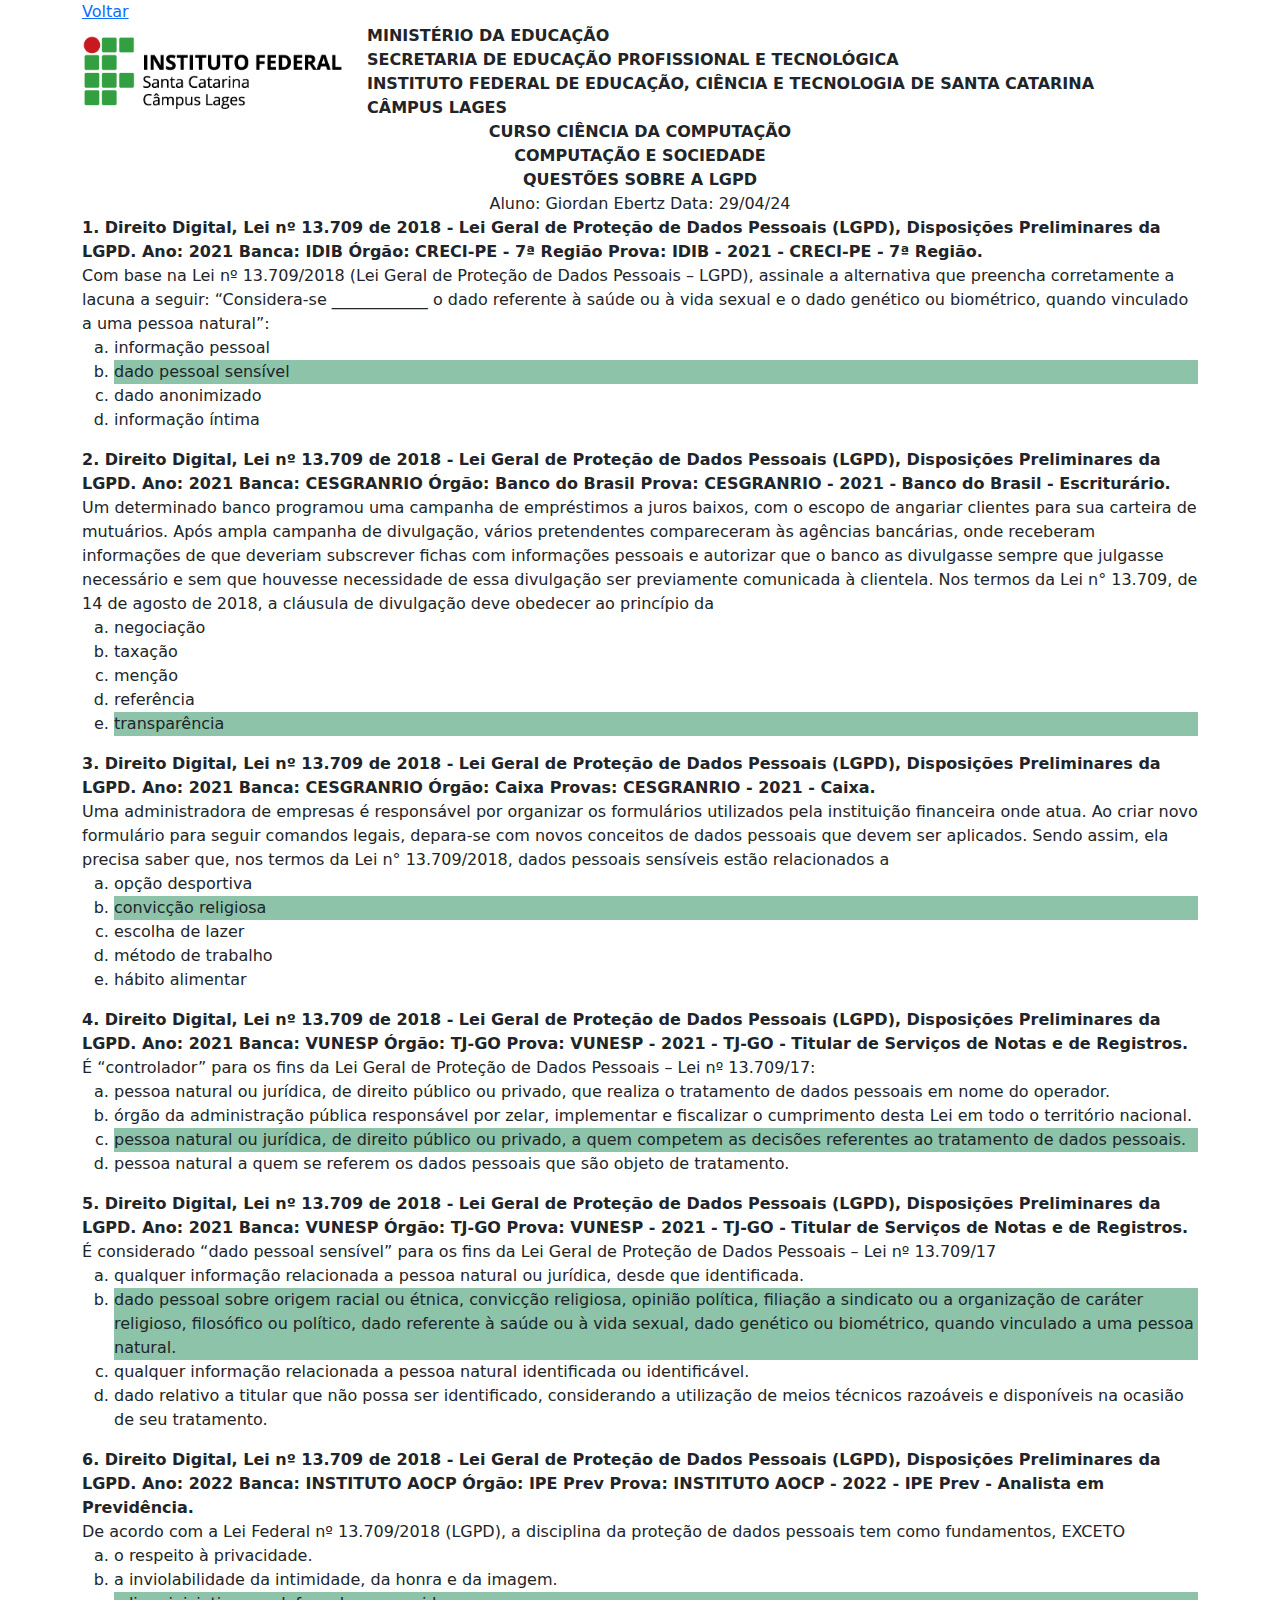
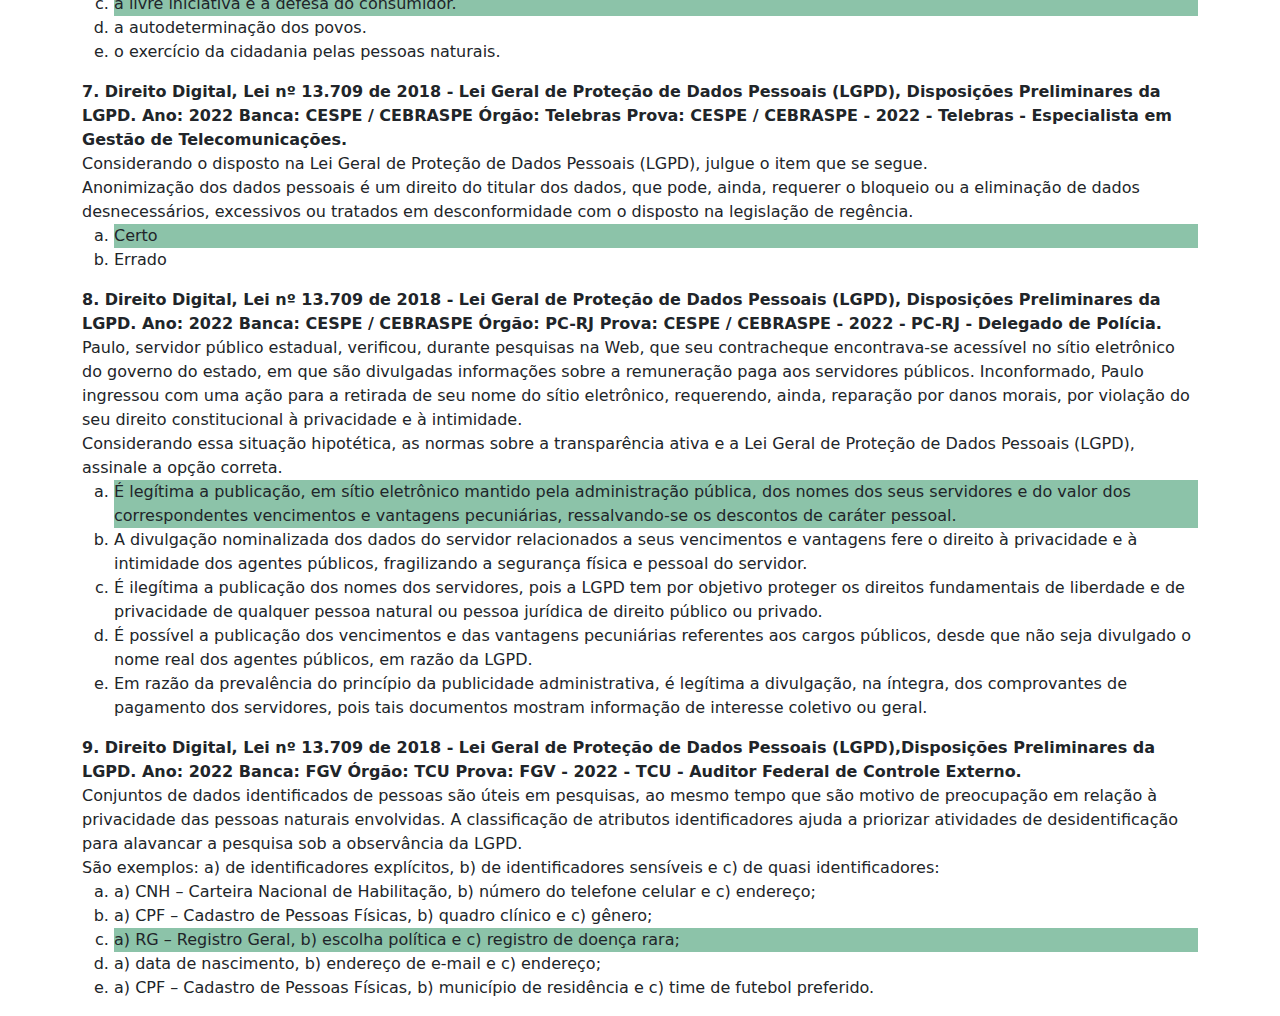
<file: Pagina-LGPD/index.html>
<!DOCTYPE html>
<html lang="pt-br">

<head>
    <meta charset="UTF-8">
    <meta name="viewport" content="width=device-width, initial-scale=1.0">
    <title>Questões sobre a LGPD - IFSC - Câmpus Lages</title>
    <link href="https://cdn.jsdelivr.net/npm/bootstrap@5.3.3/dist/css/bootstrap.min.css" rel="stylesheet"
        integrity="sha384-QWTKZyjpPEjISv5WaRU9OFeRpok6YctnYmDr5pNlyT2bRjXh0JMhjY6hW+ALEwIH" crossorigin="anonymous">
    <script src="https://cdn.jsdelivr.net/npm/bootstrap@5.3.3/dist/js/bootstrap.bundle.min.js"
        integrity="sha384-YvpcrYf0tY3lHB60NNkmXc5s9fDVZLESaAA55NDzOxhy9GkcIdslK1eN7N6jIeHz"
        crossorigin="anonymous"></script>
    <link rel="shortcut icon" href="./favicon.ico" type="image/x-icon">
</head>

<body>
    <div class="container">
        <a href="../">Voltar</a>
        <div class="row">
            <div class="col-3 my-auto">
                <img src="./img/layout_set_logo.png" alt="ifsc logo" class="w-100">
            </div>
            <div class="col-9">
                <div><strong>MINISTÉRIO DA EDUCAÇÃO</strong></div>
                <div><strong>SECRETARIA DE EDUCAÇÃO PROFISSIONAL E TECNOLÓGICA</strong></div>
                <div><strong>INSTITUTO FEDERAL DE EDUCAÇÃO, CIÊNCIA E TECNOLOGIA DE SANTA CATARINA</strong></div>
                <div><strong>CÂMPUS LAGES</strong></div>
            </div>
        </div>
        <div class="text-center">
            <div><strong>CURSO CIÊNCIA DA COMPUTAÇÃO</strong></div>
            <div><strong>COMPUTAÇÃO E SOCIEDADE</strong></div>
            <div><strong>QUESTÕES SOBRE A LGPD</strong></div>
        </div>
        <div class="text-center">
            <span>
                Aluno:
                Giordan Ebertz
            </span>
            <span>
                Data:
                29/04/24
            </span>
        </div>
        <div>
            <strong>
                1. Direito Digital, Lei nº 13.709 de 2018 - Lei Geral de Proteção de Dados Pessoais (LGPD), Disposições
                Preliminares da LGPD. Ano: 2021 Banca: IDIB Órgão: CRECI-PE - 7ª Região Prova: IDIB - 2021 - CRECI-PE -
                7ª Região.
            </strong>
        </div>
        <div>
            Com base na Lei nº 13.709/2018 (Lei Geral de Proteção de Dados Pessoais – LGPD), assinale a alternativa que
            preencha corretamente a lacuna a seguir: “Considera-se ____________ o dado referente à saúde ou à vida
            sexual e o dado genético ou biométrico, quando vinculado a uma pessoa natural”:
        </div>
        <div>
            <ol type="a">
                <!-- adicionar nos elementos corretos: class="bg-success bg-opacity-50" -->
                <li><span>informação pessoal</span></li>
                <li class="bg-success bg-opacity-50"><span>dado pessoal sensível</span></li>
                <li><span>dado anonimizado</span></li>
                <li><span>informação íntima</span></li>
            </ol>
        </div>
        <div>
            <strong>
                2. Direito Digital, Lei nº 13.709 de 2018 - Lei Geral de Proteção de Dados Pessoais (LGPD), Disposições
                Preliminares da LGPD. Ano: 2021 Banca: CESGRANRIO Órgão: Banco do Brasil Prova: CESGRANRIO - 2021 -
                Banco do Brasil - Escriturário.
            </strong>
        </div>
        <div>
            Um determinado banco programou uma campanha de empréstimos a juros baixos, com o escopo de angariar clientes
            para sua carteira de mutuários. Após ampla campanha de divulgação, vários pretendentes compareceram às
            agências bancárias, onde receberam informações de que deveriam subscrever fichas com informações pessoais e
            autorizar que o banco as divulgasse sempre que julgasse necessário e sem que houvesse necessidade de essa
            divulgação ser previamente comunicada à clientela. Nos termos da Lei n° 13.709, de 14 de agosto de 2018, a
            cláusula de divulgação deve obedecer ao princípio da
        </div>
        <div>
            <ol type="a">
                <li><span>negociação</span></li>
                <li><span>taxação</span></li>
                <li><span>menção</span></li>
                <li><span>referência</span></li>
                <li class="bg-success bg-opacity-50"><span>transparência</span></li>
            </ol>
        </div>
        <div>
            <strong>
                3. Direito Digital, Lei nº 13.709 de 2018 - Lei Geral de Proteção de Dados Pessoais (LGPD), Disposições
                Preliminares da LGPD. Ano: 2021 Banca: CESGRANRIO Órgão: Caixa Provas: CESGRANRIO - 2021 - Caixa.
            </strong>
        </div>
        <div>
            Uma administradora de empresas é responsável por organizar os formulários utilizados pela instituição
            financeira onde atua. Ao criar novo formulário para seguir comandos legais, depara-se com novos conceitos de
            dados pessoais que devem ser aplicados. Sendo assim, ela precisa saber que, nos termos da Lei n°
            13.709/2018, dados pessoais sensíveis estão relacionados a
        </div>
        <div>
            <ol type="a">
                <li><span>opção desportiva</span></li>
                <li class="bg-success bg-opacity-50"><span>convicção religiosa</span></li>
                <li><span>escolha de lazer</span></li>
                <li><span>método de trabalho</span></li>
                <li><span>hábito alimentar</span></li>
            </ol>
        </div>
        <div>
            <strong>
                4. Direito Digital, Lei nº 13.709 de 2018 - Lei Geral de Proteção de Dados Pessoais (LGPD), Disposições
                Preliminares da LGPD. Ano: 2021 Banca: VUNESP Órgão: TJ-GO Prova: VUNESP - 2021 - TJ-GO - Titular de
                Serviços de Notas e de Registros.
            </strong>
        </div>
        <div>
            É “controlador” para os fins da Lei Geral de Proteção de Dados Pessoais – Lei nº 13.709/17:
        </div>
        <div>
            <ol type="a">
                <li><span>pessoa natural ou jurídica, de direito público ou privado, que realiza o tratamento de dados
                        pessoais em nome do operador.</span></li>
                <li><span>órgão da administração pública responsável por zelar, implementar e fiscalizar o cumprimento
                        desta Lei em todo o território nacional.</span></li>
                <li class="bg-success bg-opacity-50"><span>pessoa natural ou jurídica, de direito público ou privado, a
                        quem competem as decisões
                        referentes ao tratamento de dados pessoais.</span></li>
                <li><span>pessoa natural a quem se referem os dados pessoais que são objeto de tratamento.</span></li>
            </ol>
        </div>
        <div>
            <strong>
                5. Direito Digital, Lei nº 13.709 de 2018 - Lei Geral de Proteção de Dados Pessoais (LGPD), Disposições
                Preliminares da LGPD. Ano: 2021 Banca: VUNESP Órgão: TJ-GO Prova: VUNESP - 2021 - TJ-GO - Titular de
                Serviços de Notas e de Registros.
            </strong>
        </div>
        <div>
            É considerado “dado pessoal sensível” para os fins da Lei Geral de Proteção de Dados Pessoais – Lei nº
            13.709/17
        </div>
        <div>
            <ol type="a">
                <li>
                    <span>
                        qualquer informação relacionada a pessoa natural ou jurídica, desde que identificada.
                    </span>
                </li>
                <li class="bg-success bg-opacity-50">
                    <span>
                        dado pessoal sobre origem racial ou étnica, convicção religiosa, opinião política,
                        filiação a sindicato ou a organização de caráter religioso, filosófico ou político, dado
                        referente à saúde ou à vida sexual, dado genético ou biométrico, quando vinculado a uma pessoa
                        natural.
                    </span>
                </li>
                <li>
                    <span>
                        qualquer informação relacionada a pessoa natural identificada ou identificável.
                    </span>
                </li>
                <li>
                    <span>
                        dado relativo a titular que não possa ser identificado, considerando a utilização de
                        meios técnicos razoáveis e disponíveis na ocasião de seu tratamento.
                    </span>
                </li>
            </ol>
        </div>
        <div>
            <strong>
                6. Direito Digital, Lei nº 13.709 de 2018 - Lei Geral de Proteção de Dados Pessoais (LGPD), Disposições
                Preliminares da LGPD. Ano: 2022 Banca: INSTITUTO AOCP Órgão: IPE Prev Prova: INSTITUTO AOCP - 2022 - IPE
                Prev - Analista em Previdência.
            </strong>
        </div>
        <div>
            De acordo com a Lei Federal nº 13.709/2018 (LGPD), a disciplina da proteção de dados pessoais tem como
            fundamentos, EXCETO
        </div>
        <div>
            <ol type="a">
                <li><span>o respeito à privacidade.</span></li>
                <li><span>a inviolabilidade da intimidade, da honra e da imagem.</span></li>
                <li class="bg-success bg-opacity-50"><span>a livre iniciativa e a defesa do consumidor.</span></li>
                <li><span>a autodeterminação dos povos.</span></li>
                <li><span>o exercício da cidadania pelas pessoas naturais.</span></li>
            </ol>
        </div>
        <div>
            <strong>
                7. Direito Digital, Lei nº 13.709 de 2018 - Lei Geral de Proteção de Dados Pessoais (LGPD), Disposições
                Preliminares da LGPD. Ano: 2022 Banca: CESPE / CEBRASPE Órgão: Telebras Prova: CESPE / CEBRASPE - 2022 -
                Telebras - Especialista em Gestão de Telecomunicações.
            </strong>
        </div>
        <div>
            Considerando o disposto na Lei Geral de Proteção de Dados Pessoais (LGPD), julgue o item que se segue.
        </div>
        <div>
            Anonimização dos dados pessoais é um direito do titular dos dados, que pode, ainda, requerer o bloqueio ou a
            eliminação de dados desnecessários, excessivos ou tratados em desconformidade com o disposto na legislação
            de regência.
        </div>
        <div>
            <ol type="a">
                <li class="bg-success bg-opacity-50"><span>Certo</span></li>
                <li><span>Errado</span></li>
            </ol>
        </div>
        <div>
            <strong>
                8. Direito Digital, Lei nº 13.709 de 2018 - Lei Geral de Proteção de Dados Pessoais (LGPD), Disposições
                Preliminares da LGPD. Ano: 2022 Banca: CESPE / CEBRASPE Órgão: PC-RJ Prova: CESPE / CEBRASPE - 2022 -
                PC-RJ - Delegado de Polícia.
            </strong>
        </div>
        <div>
            Paulo, servidor público estadual, verificou, durante pesquisas na Web, que seu contracheque encontrava-se
            acessível no sítio eletrônico do governo do estado, em que são divulgadas informações sobre a remuneração
            paga aos servidores públicos. Inconformado, Paulo ingressou com uma ação para a retirada de seu nome do
            sítio eletrônico, requerendo, ainda, reparação por danos morais, por violação do seu direito constitucional
            à privacidade e à intimidade.
        </div>
        <div>
            Considerando essa situação hipotética, as normas sobre a transparência ativa e a Lei Geral de Proteção de
            Dados Pessoais (LGPD), assinale a opção correta.
        </div>
        <div>
            <ol type="a">
                <li class="bg-success bg-opacity-50">
                    <span>
                        É legítima a publicação, em sítio eletrônico mantido pela administração pública, dos nomes dos
                        seus servidores e do valor dos correspondentes vencimentos e vantagens pecuniárias,
                        ressalvando-se os descontos de caráter pessoal.
                    </span>
                </li>
                <li>
                    <span>
                        A divulgação nominalizada dos dados do servidor relacionados a seus vencimentos e vantagens fere
                        o direito à privacidade e à intimidade dos agentes públicos, fragilizando a segurança física e
                        pessoal do servidor.
                    </span>
                </li>
                <li>
                    <span>
                        É ilegítima a publicação dos nomes dos servidores, pois a LGPD tem por objetivo proteger os
                        direitos fundamentais de liberdade e de privacidade de qualquer pessoa natural ou pessoa
                        jurídica de direito público ou privado.
                    </span>
                </li>
                <li>
                    <span>
                        É possível a publicação dos vencimentos e das vantagens pecuniárias referentes aos
                        cargos públicos, desde que não seja divulgado o nome real dos agentes públicos, em razão da
                        LGPD.
                    </span>
                </li>
                <li>
                    <span>
                        Em razão da prevalência do princípio da publicidade administrativa, é legítima a divulgação, na
                        íntegra, dos comprovantes de pagamento dos servidores, pois tais documentos mostram informação
                        de interesse coletivo ou geral.
                    </span>
                </li>
            </ol>
        </div>
        <div>
            <strong>
                9. Direito Digital, Lei nº 13.709 de 2018 - Lei Geral de Proteção de Dados Pessoais (LGPD),Disposições
                Preliminares da LGPD. Ano: 2022 Banca: FGV Órgão: TCU Prova: FGV - 2022 - TCU - Auditor Federal de
                Controle Externo.
            </strong>
        </div>
        <div>
            Conjuntos de dados identificados de pessoas são úteis em pesquisas, ao mesmo tempo que são motivo de
            preocupação em relação à privacidade das pessoas naturais envolvidas. A classificação de atributos
            identificadores ajuda a priorizar atividades de desidentificação para alavancar a pesquisa sob a observância
            da LGPD.
        </div>
        <div>
            São exemplos: a) de identificadores explícitos, b) de identificadores sensíveis e c) de quasi
            identificadores:
        </div>
        <div>
            <ol type="a">
                <li>
                    <span>
                        a) CNH – Carteira Nacional de Habilitação, b) número do telefone celular e c) endereço;
                    </span>
                </li>
                <li>
                    <span>
                        a) CPF – Cadastro de Pessoas Físicas, b) quadro clínico e c) gênero;
                    </span>
                </li>
                <li class="bg-success bg-opacity-50">
                    <span>
                        a) RG – Registro Geral, b) escolha política e c) registro de doença rara;
                    </span>
                </li>
                <li>
                    <span>
                        a) data de nascimento, b) endereço de e-mail e c) endereço;
                    </span>
                </li>
                <li>
                    <span>
                        a) CPF – Cadastro de Pessoas Físicas, b) município de residência e c) time de futebol preferido.
                    </span>
                </li>
            </ol>
        </div>
    </div>
</body>

</html>
</file>
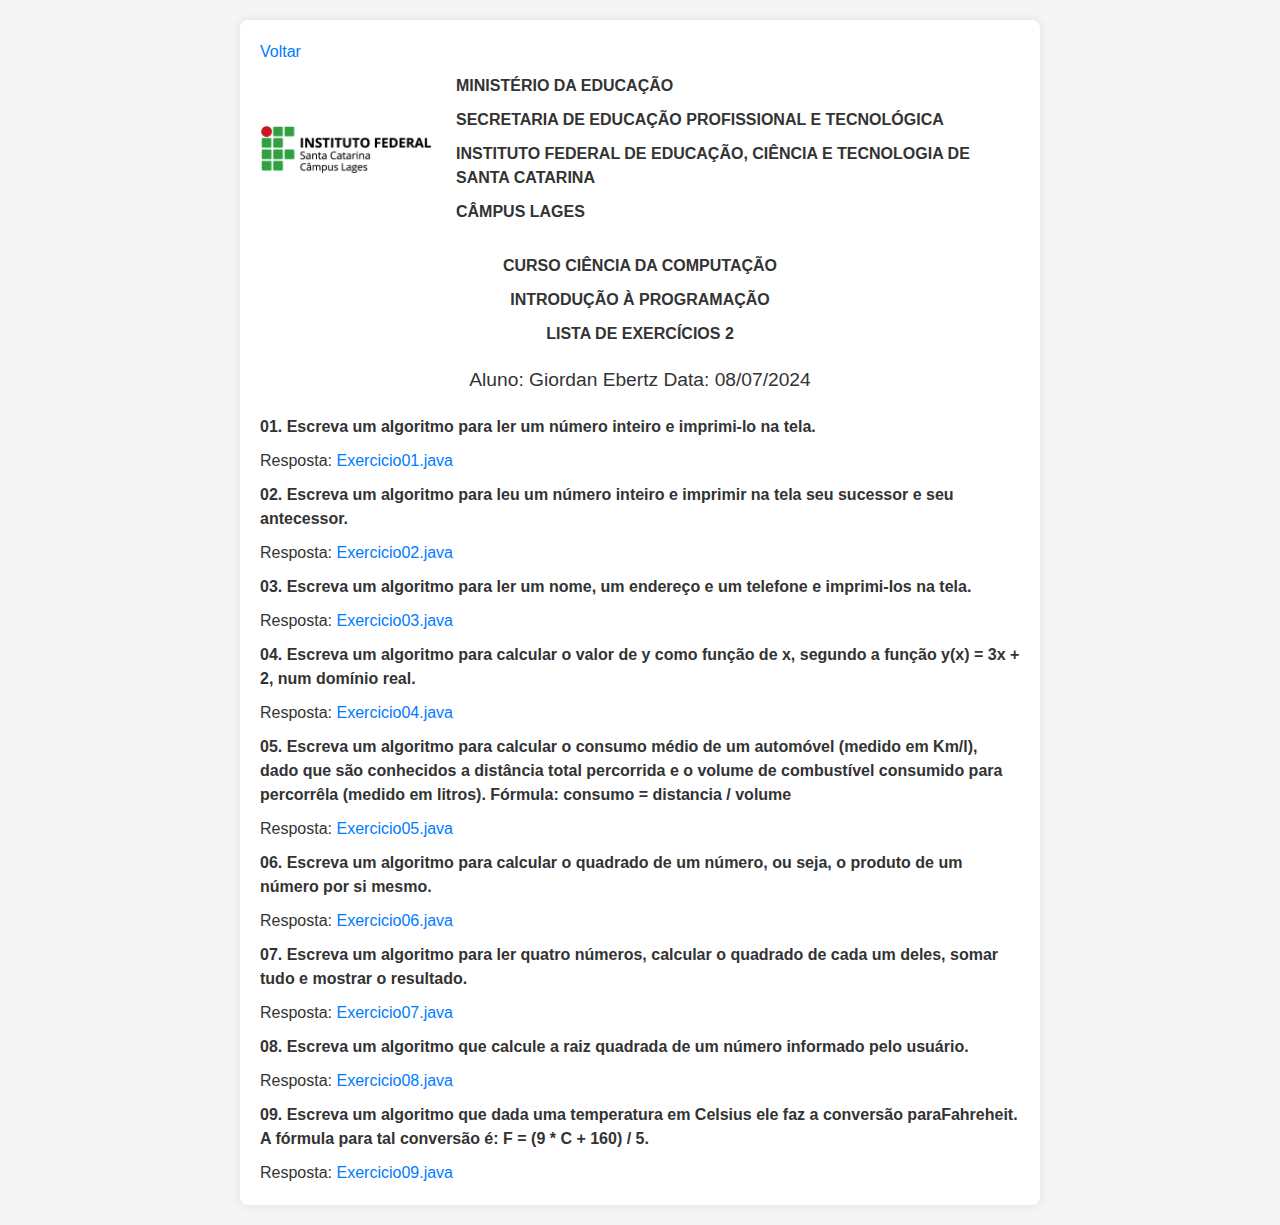
<file: Pagina-Lista/index.html>
<!DOCTYPE html>
<html lang="pt-br">

<head>
    <meta charset="UTF-8">
    <meta name="viewport" content="width=device-width, initial-scale=1.0">
    <title>Lista de exercícios 1 - Introdução à Programação - IFSC - Câmpus Lages</title>
    <link href="https://cdn.jsdelivr.net/npm/bootstrap@5.3.3/dist/css/bootstrap.min.css" rel="stylesheet"
        integrity="sha384-QWTKZyjpPEjISv5WaRU9OFeRpok6YctnYmDr5pNlyT2bRjXh0JMhjY6hW+ALEwIH" crossorigin="anonymous">
        <link rel="stylesheet" href="styles.css">
    <script src="https://cdn.jsdelivr.net/npm/bootstrap@5.3.3/dist/js/bootstrap.bundle.min.js"
        integrity="sha384-YvpcrYf0tY3lHB60NNkmXc5s9fDVZLESaAA55NDzOxhy9GkcIdslK1eN7N6jIeHz"
        crossorigin="anonymous"></script>
    <link rel="shortcut icon" href="./favicon.ico" type="image/x-icon">
</head>

<body>
    <div class="container">
        <a href="../">Voltar</a>
        <div class="row">
            <div class="col-3 my-auto">
                <img src="./img/layout_set_logo.png" alt="ifsc logo" class="w-100">
            </div>
            <div class="col-9">
                <div><strong>MINISTÉRIO DA EDUCAÇÃO</strong></div>
                <div><strong>SECRETARIA DE EDUCAÇÃO PROFISSIONAL E TECNOLÓGICA</strong></div>
                <div><strong>INSTITUTO FEDERAL DE EDUCAÇÃO, CIÊNCIA E TECNOLOGIA DE SANTA CATARINA</strong></div>
                <div><strong>CÂMPUS LAGES</strong></div>
            </div>
        </div>
        <div class="text-center">
            <div><strong>CURSO CIÊNCIA DA COMPUTAÇÃO</strong></div>
            <div><strong>INTRODUÇÃO À PROGRAMAÇÃO</strong></div>
            <div><strong>LISTA DE EXERCÍCIOS 2</strong></div>
        </div>
        <div class="text-center">
            <span>
                Aluno: Giordan Ebertz
                <span>
                    Data: 08/07/2024
                </span>
        </div>
        <div>
            <strong>
                01. Escreva um algoritmo para ler um número inteiro e imprimi-lo na tela.
            </strong>
        </div>
        <div>
            Resposta: <a href="./src/ex01.java">Exercicio01.java</a>
        </div>
        <div>
            <strong>
                02. Escreva um algoritmo para leu um número inteiro e imprimir na tela seu sucessor e seu antecessor.
            </strong>
        </div>
        <div>
            Resposta: <a href="./src/ex02.java">Exercicio02.java</a>
        </div>
        <div>
            <strong>
                03. Escreva um algoritmo para ler um nome, um endereço e um telefone e imprimi-los na tela.
            </strong>
        </div>
        <div>
            Resposta: <a href="./src/ex03.java">Exercicio03.java</a>
        </div>
        <div>
            <strong>
                04. Escreva um algoritmo para calcular o valor de y como função de x, segundo a função y(x) = 3x + 2,
                num domínio real.
            </strong>
        </div>
        <div>
            Resposta: <a href="./src/ex04.java">Exercicio04.java</a>
        </div>
        <div>
            <strong>
                05. Escreva um algoritmo para calcular o consumo médio de um automóvel (medido em Km/l), dado
                que são conhecidos a distância total percorrida e o volume de combustível consumido para percorrêla
                (medido em litros). Fórmula: consumo = distancia / volume
            </strong>
        </div>
        <div>
            Resposta: <a href="./src/ex05.java">Exercicio05.java</a>
        </div>
        <div>
            <strong>
                06. Escreva um algoritmo para calcular o quadrado de um número, ou seja, o produto de um número por
                si mesmo.
            </strong>
        </div>
        <div>
            Resposta: <a href="./src/ex06.java">Exercicio06.java</a>
        </div>
        <div>
            <strong>
                07. Escreva um algoritmo para ler quatro números, calcular o quadrado de cada um deles, somar tudo e
                mostrar o resultado.
            </strong>
        </div>
        <div>
            Resposta: <a href="./src/ex07.java">Exercicio07.java</a>
        </div>
        <div>
            <strong>
                08. Escreva um algoritmo que calcule a raiz quadrada de um número informado pelo usuário.

            </strong>
        </div>
        <div>
            Resposta: <a href="./src/ex08.java">Exercicio08.java</a>
        </div>
        <div>
            <strong>
                09. Escreva um algoritmo que dada uma temperatura em Celsius ele faz a conversão paraFahreheit. A
                fórmula para tal conversão é: F = (9 * C + 160) / 5.
            </strong>
        </div>
        <div>
            Resposta: <a href="./src/ex09.java">Exercicio09.java</a>
        </div>
    </div>
</body>

</html>
</file>
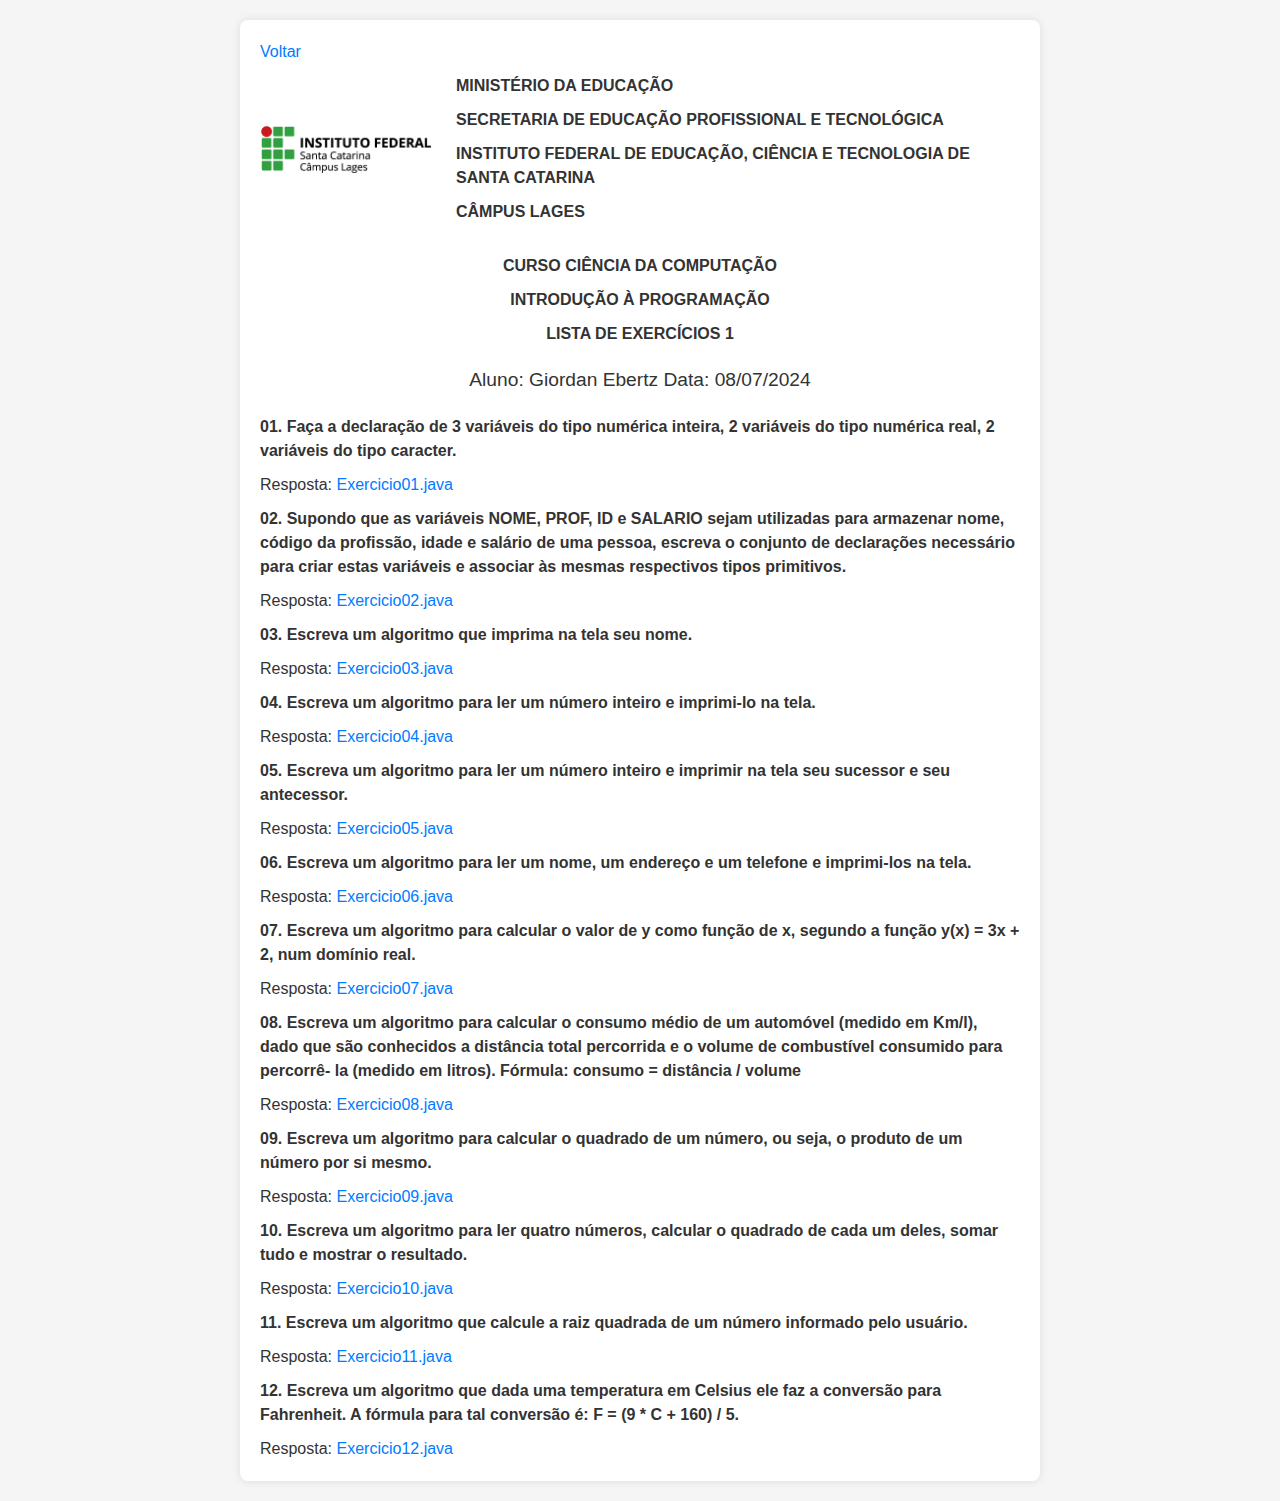
<file: Pagina-Lista1/index.html>
<!DOCTYPE html>
<html lang="pt-br">

<head>
    <meta charset="UTF-8">
    <meta name="viewport" content="width=device-width, initial-scale=1.0">
    <title>Lista de exercícios 1 - Introdução à Programação - IFSC - Câmpus Lages</title>
    <link href="https://cdn.jsdelivr.net/npm/bootstrap@5.3.3/dist/css/bootstrap.min.css" rel="stylesheet"
        integrity="sha384-QWTKZyjpPEjISv5WaRU9OFeRpok6YctnYmDr5pNlyT2bRjXh0JMhjY6hW+ALEwIH" crossorigin="anonymous">
        <link rel="stylesheet" href="styles.css">
    <script src="https://cdn.jsdelivr.net/npm/bootstrap@5.3.3/dist/js/bootstrap.bundle.min.js"
        integrity="sha384-YvpcrYf0tY3lHB60NNkmXc5s9fDVZLESaAA55NDzOxhy9GkcIdslK1eN7N6jIeHz"
        crossorigin="anonymous"></script>
    <link rel="shortcut icon" href="./favicon.ico" type="image/x-icon">
</head>

<body>
    <div class="container">
        <a href="../">Voltar</a>
        <div class="row">
            <div class="col-3 my-auto">
                <img src="./img/layout_set_logo.png" alt="ifsc logo" class="w-100">
            </div>
            <div class="col-9">
                <div><strong>MINISTÉRIO DA EDUCAÇÃO</strong></div>
                <div><strong>SECRETARIA DE EDUCAÇÃO PROFISSIONAL E TECNOLÓGICA</strong></div>
                <div><strong>INSTITUTO FEDERAL DE EDUCAÇÃO, CIÊNCIA E TECNOLOGIA DE SANTA CATARINA</strong></div>
                <div><strong>CÂMPUS LAGES</strong></div>
            </div>
        </div>
        <div class="text-center">
            <div><strong>CURSO CIÊNCIA DA COMPUTAÇÃO</strong></div>
            <div><strong>INTRODUÇÃO À PROGRAMAÇÃO</strong></div>
            <div><strong>LISTA DE EXERCÍCIOS 1</strong></div>
        </div>
        <div class="text-center">
            <span>
                Aluno: Giordan Ebertz
                <span>
                    Data: 08/07/2024
                </span>
        </div>
        <div>
            <strong>
                01. Faça a declaração de 3 variáveis do tipo numérica inteira, 2 variáveis do tipo numérica real, 2
                variáveis do tipo caracter.
            </strong>
        </div>
        <div>
            Resposta: <a href="./src/Exercicio1.java">Exercicio01.java</a>
        </div>
        <div>
            <strong>
                02. Supondo que as variáveis NOME, PROF, ID e SALARIO sejam utilizadas para armazenar nome, código da
                profissão, idade e salário de uma pessoa, escreva o conjunto de declarações necessário para criar estas
                variáveis e associar às mesmas respectivos tipos primitivos.
            </strong>
        </div>
        <div>
            Resposta: <a href="./src/Exercicio2.java">Exercicio02.java</a>
        </div>
        <div>
            <strong>
                03. Escreva um algoritmo que imprima na tela seu nome.
            </strong>
        </div>
        <div>
            Resposta: <a href="./src/Exercicio3.java">Exercicio03.java</a>
        </div>
        <div>
            <strong>
                04. Escreva um algoritmo para ler um número inteiro e imprimi-lo na tela.
            </strong>
        </div>
        <div>
            Resposta: <a href="./src/Exercicio4.java">Exercicio04.java</a>
        </div>
        <div>
            <strong>
                05. Escreva um algoritmo para ler um número inteiro e imprimir na tela seu sucessor e seu antecessor.
            </strong>
        </div>
        <div>
            Resposta: <a href="./src/Exercicio5.java">Exercicio05.java</a>
        </div>
        <div>
            <strong>
                06. Escreva um algoritmo para ler um nome, um endereço e um telefone e imprimi-los na tela.
            </strong>
        </div>
        <div>
            Resposta: <a href="./src/Exercicio6.java">Exercicio06.java</a>
        </div>
        <div>
            <strong>
                07. Escreva um algoritmo para calcular o valor de y como função de x, segundo a função y(x) = 3x + 2,
                num domínio real.
            </strong>
        </div>
        <div>
            Resposta: <a href="./src/Exercicio7.java">Exercicio07.java</a>
        </div>
        <div>
            <strong>
                08. Escreva um algoritmo para calcular o consumo médio de um automóvel (medido em Km/l), dado que são
                conhecidos a distância total percorrida e o volume de combustível consumido para percorrê- la (medido em
                litros). Fórmula: consumo = distância / volume
            </strong>
        </div>
        <div>
            Resposta: <a href="./src/Exercicio8.java">Exercicio08.java</a>
        </div>
        <div>
            <strong>
                09. Escreva um algoritmo para calcular o quadrado de um número, ou seja, o produto de um número por si
                mesmo.
            </strong>
        </div>
        <div>
            Resposta: <a href="./src/Exercicio9.java">Exercicio09.java</a>
        </div>
        <div>
            <strong>
                10. Escreva um algoritmo para ler quatro números, calcular o quadrado de cada um deles, somar tudo e
                mostrar o resultado.
            </strong>
        </div>
        <div>
            Resposta: <a href="./src/Exercicio010.java">Exercicio10.java</a>
        </div>
        <div>
            <strong>
                11. Escreva um algoritmo que calcule a raiz quadrada de um número informado pelo usuário.

            </strong>
        </div>
        <div>
            Resposta: <a href="./src/Exercicio011.java">Exercicio11.java</a>
        </div>
        <div>
            <strong>
                12. Escreva um algoritmo que dada uma temperatura em Celsius ele faz a conversão para Fahrenheit. A
                fórmula para tal conversão é: F = (9 * C + 160) / 5.
            </strong>
        </div>
        <div>
            Resposta: <a href="./src/Exercicio012.java">Exercicio12.java</a>
        </div>

    </div>
</body>

</html>
</file>
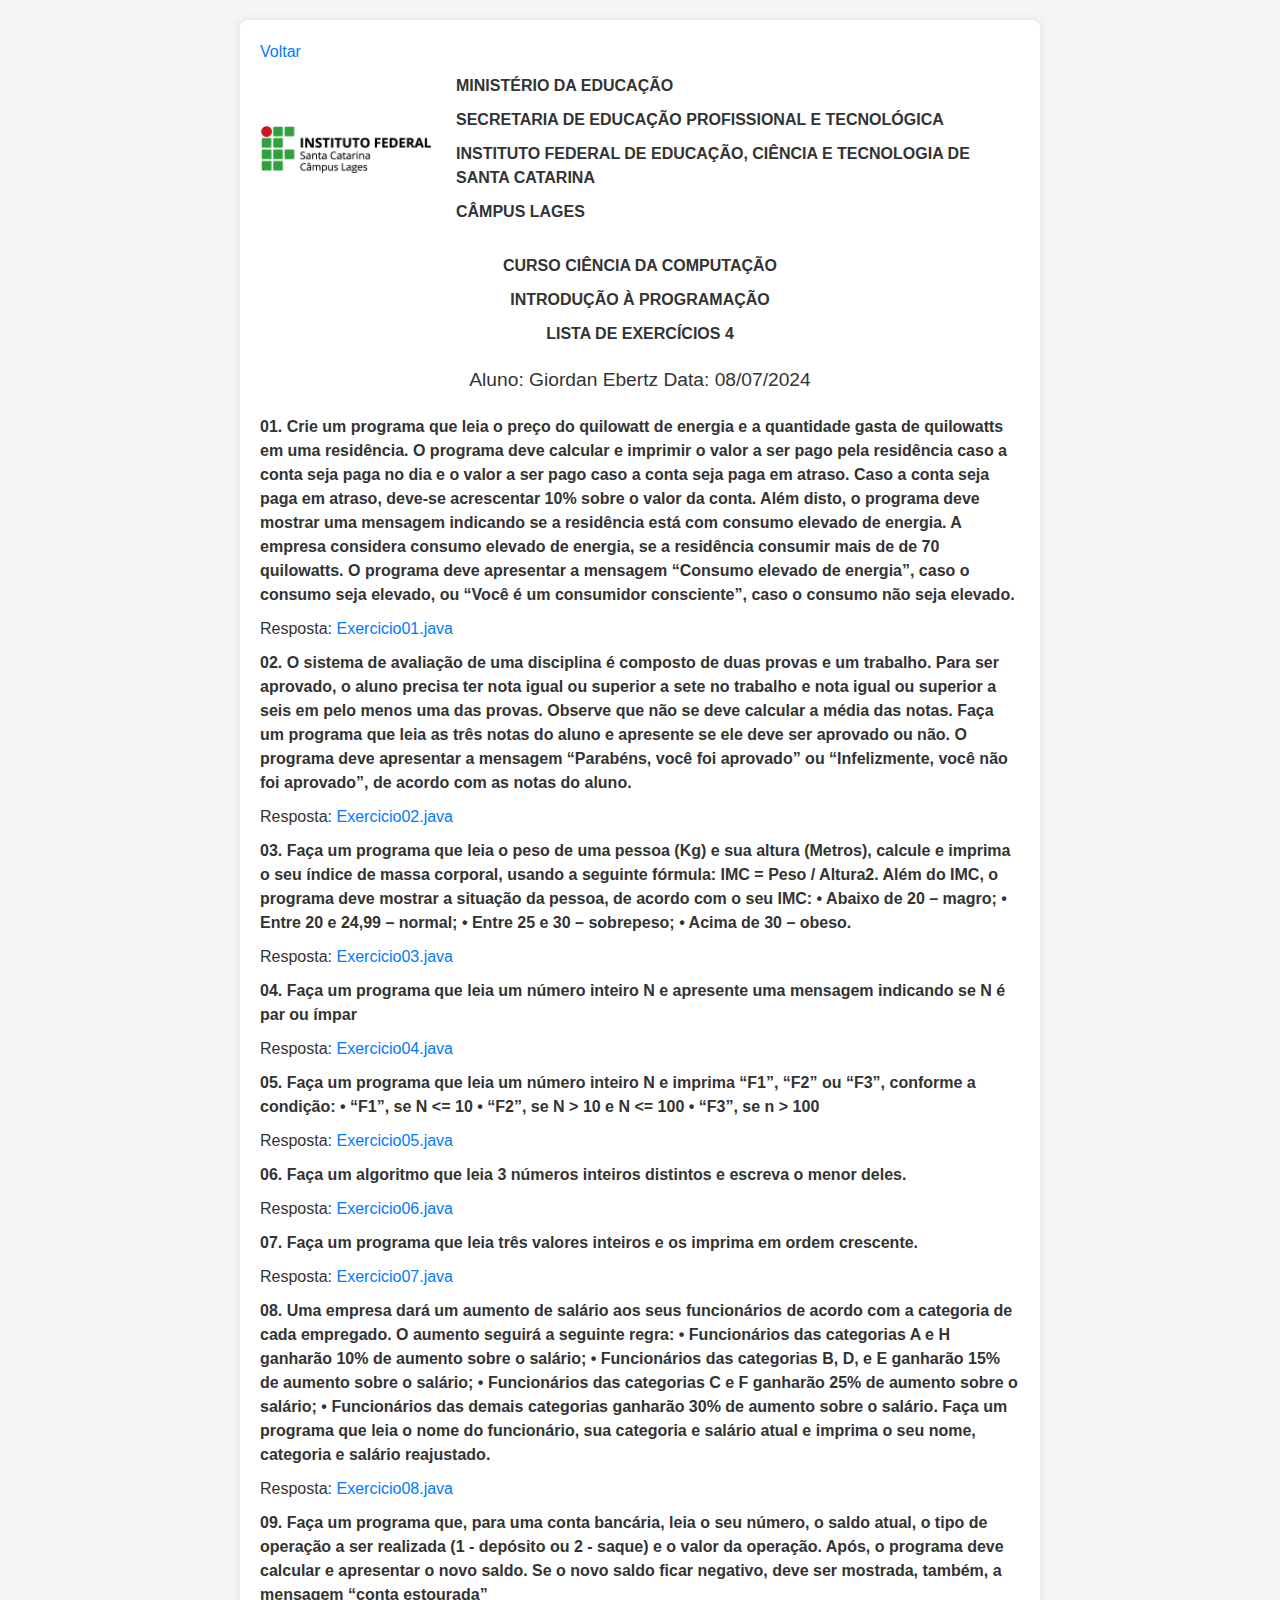
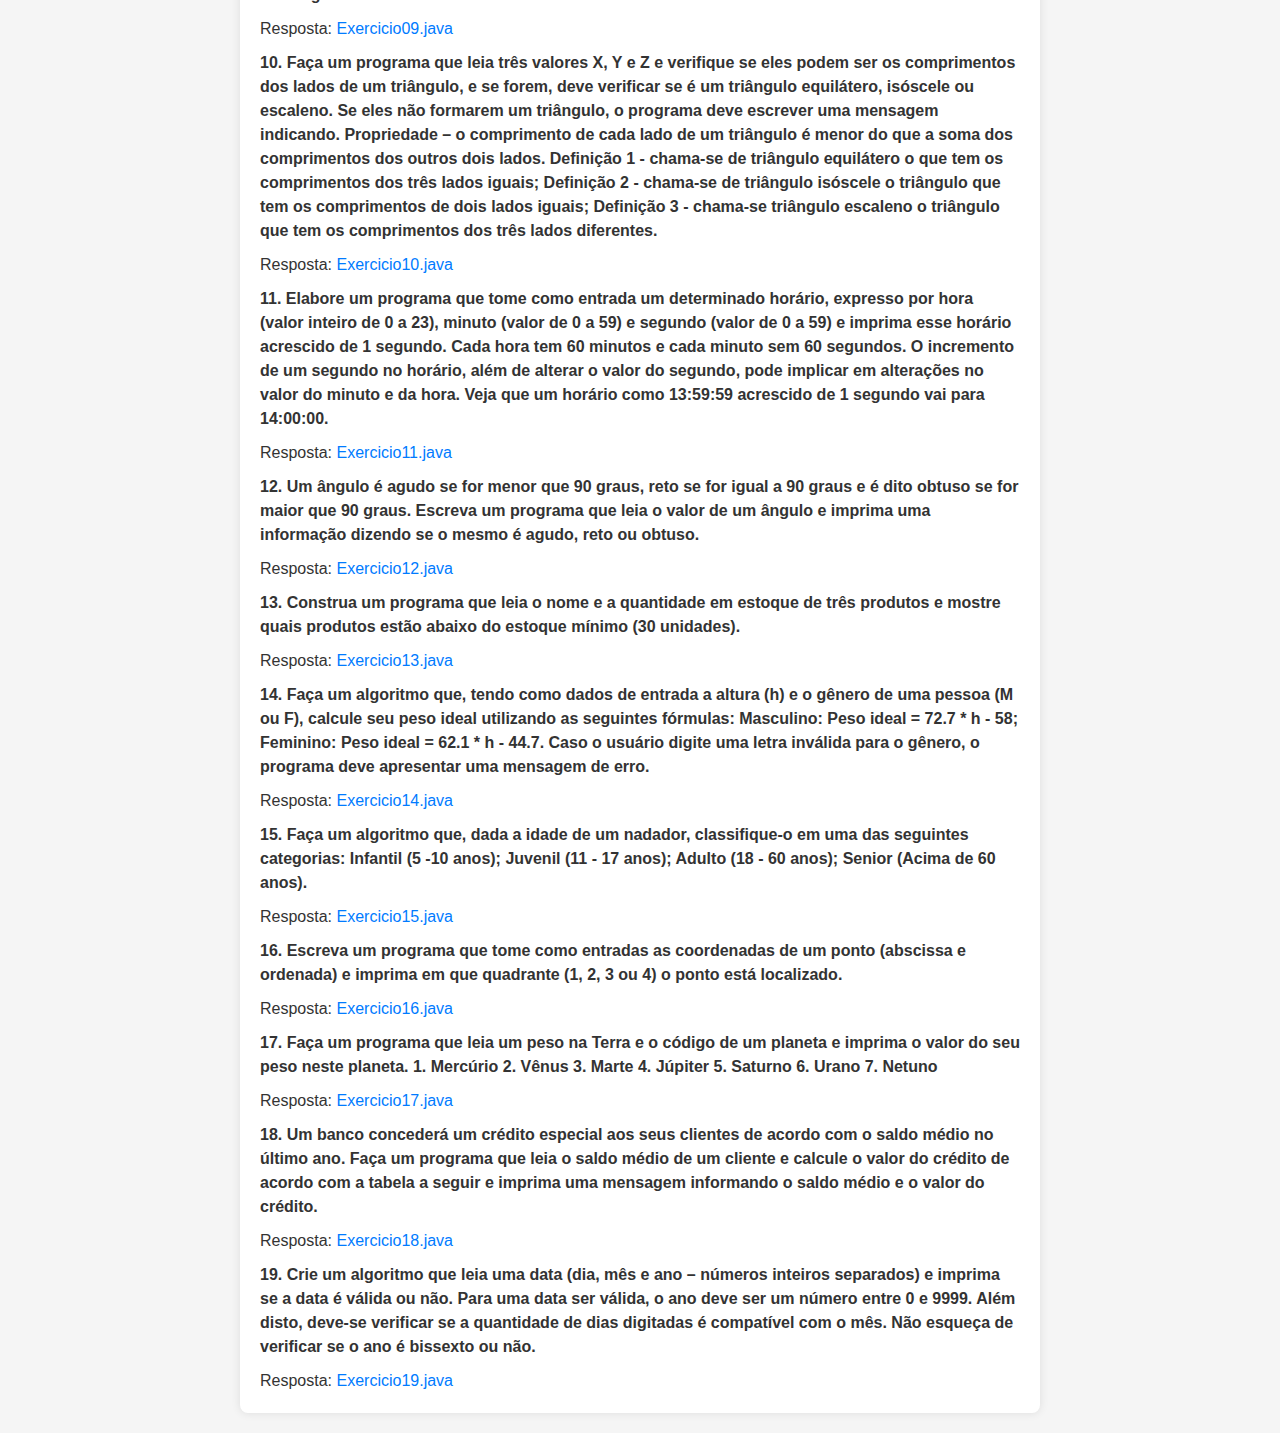
<file: Pagina-Lista2/index.html>
<!DOCTYPE html>
<html lang="pt-br">

<head>
    <meta charset="UTF-8">
    <meta name="viewport" content="width=device-width, initial-scale=1.0">
    <title>Lista de exercícios 1 - Introdução à Programação - IFSC - Câmpus Lages</title>
    <link href="https://cdn.jsdelivr.net/npm/bootstrap@5.3.3/dist/css/bootstrap.min.css" rel="stylesheet"
        integrity="sha384-QWTKZyjpPEjISv5WaRU9OFeRpok6YctnYmDr5pNlyT2bRjXh0JMhjY6hW+ALEwIH" crossorigin="anonymous">
        <link rel="stylesheet" href="styles.css">
    <script src="https://cdn.jsdelivr.net/npm/bootstrap@5.3.3/dist/js/bootstrap.bundle.min.js"
        integrity="sha384-YvpcrYf0tY3lHB60NNkmXc5s9fDVZLESaAA55NDzOxhy9GkcIdslK1eN7N6jIeHz"
        crossorigin="anonymous"></script>
    <link rel="shortcut icon" href="./favicon.ico" type="image/x-icon">
</head>

<body>
    <div class="container">
        <a href="../">Voltar</a>
        <div class="row">
            <div class="col-3 my-auto">
                <img src="./img/layout_set_logo.png" alt="ifsc logo" class="w-100">
            </div>
            <div class="col-9">
                <div><strong>MINISTÉRIO DA EDUCAÇÃO</strong></div>
                <div><strong>SECRETARIA DE EDUCAÇÃO PROFISSIONAL E TECNOLÓGICA</strong></div>
                <div><strong>INSTITUTO FEDERAL DE EDUCAÇÃO, CIÊNCIA E TECNOLOGIA DE SANTA CATARINA</strong></div>
                <div><strong>CÂMPUS LAGES</strong></div>
            </div>
        </div>
        <div class="text-center">
            <div><strong>CURSO CIÊNCIA DA COMPUTAÇÃO</strong></div>
            <div><strong>INTRODUÇÃO À PROGRAMAÇÃO</strong></div>
            <div><strong>LISTA DE EXERCÍCIOS 4</strong></div>
        </div>
        <div class="text-center">
            <span>
                Aluno: Giordan Ebertz
                <span>
                    Data: 08/07/2024
                </span>
        </div>
        <div>
            <strong>
                01. Crie um programa que leia o preço do quilowatt de energia e a quantidade gasta de
                quilowatts em uma residência. O programa deve calcular e imprimir o valor a ser pago
                pela residência caso a conta seja paga no dia e o valor a ser pago caso a conta seja paga
                em atraso. Caso a conta seja paga em atraso, deve-se acrescentar 10% sobre o valor da
                conta. Além disto, o programa deve mostrar uma mensagem indicando se a residência
                está com consumo elevado de energia. A empresa considera consumo elevado de
                energia, se a residência consumir mais de de 70 quilowatts.
                O programa deve apresentar a mensagem “Consumo elevado de energia”, caso o
                consumo seja elevado, ou “Você é um consumidor consciente”, caso o consumo não seja
                elevado.

            </strong>
        </div>
        <div>
            Resposta: <a href="./src/Exercicio01.java">Exercicio01.java</a>
        </div>
        <div>
            <strong>
                02. O sistema de avaliação de uma disciplina é composto de duas provas e um trabalho.
                Para ser aprovado, o aluno precisa ter nota igual ou superior a sete no trabalho e nota
                igual ou superior a seis em pelo menos uma das provas. Observe que não se deve
                calcular a média das notas. Faça um programa que leia as três notas do aluno e
                apresente se ele deve ser aprovado ou não.
                O programa deve apresentar a mensagem “Parabéns, você foi aprovado” ou
                “Infelizmente, você não foi aprovado”, de acordo com as notas do aluno.
            </strong>
        </div>
        <div>
            Resposta: <a href="./src/Exercicio02.java">Exercicio02.java</a>
        </div>
        <div>
            <strong>
                03. Faça um programa que leia o peso de uma pessoa (Kg) e sua altura (Metros), calcule e
                imprima o seu índice de massa corporal, usando a seguinte fórmula: IMC = Peso / Altura2.
                Além do IMC, o programa deve mostrar a situação da pessoa, de acordo com o seu IMC:
                • Abaixo de 20 – magro;
                • Entre 20 e 24,99 – normal;
                • Entre 25 e 30 – sobrepeso;
                • Acima de 30 – obeso.
            </strong>
        </div>
        <div>
            Resposta: <a href="./src/Exercicio03.java">Exercicio03.java</a>
        </div>
        <div>
            <strong>
                04. Faça um programa que leia um número inteiro N e apresente uma mensagem
                indicando se N é par ou ímpar
            </strong>
        </div>
        <div>
            Resposta: <a href="./src/Exercicio04.java">Exercicio04.java</a>
        </div>
        <div>
            <strong>
                05. Faça um programa que leia um número inteiro N e imprima “F1”, “F2” ou “F3”, conforme
                a condição:
                • “F1”, se N <= 10
                • “F2”, se N > 10 e N <= 100
                • “F3”, se n > 100
            </strong>
        </div>
        <div>
            Resposta: <a href="./src/Exercicio05.java">Exercicio05.java</a>
        </div>
        <div>
            <strong>
                06. Faça um algoritmo que leia 3 números inteiros distintos e escreva o menor deles.
            </strong>
        </div>
        <div>
            Resposta: <a href="./src/Exercicio06.java">Exercicio06.java</a>
        </div>
        <div>
            <strong>
                07. Faça um programa que leia três valores inteiros e os imprima em ordem crescente.
            </strong>
        </div>
        <div>
            Resposta: <a href="./src/Exercicio07.java">Exercicio07.java</a>
        </div>
        <div>
            <strong>
                08. Uma empresa dará um aumento de salário aos seus funcionários de acordo com a
                categoria de cada empregado. O aumento seguirá a seguinte regra:
                • Funcionários das categorias A e H ganharão 10% de aumento sobre o salário;
                • Funcionários das categorias B, D, e E ganharão 15% de aumento sobre o salário;
                • Funcionários das categorias C e F ganharão 25% de aumento sobre o salário;
                • Funcionários das demais categorias ganharão 30% de aumento sobre o salário.
                Faça um programa que leia o nome do funcionário, sua categoria e salário atual e
                imprima o seu nome, categoria e salário reajustado.
            </strong>
        </div>
        <div>
            Resposta: <a href="./src/Exercicio08.java">Exercicio08.java</a>
        </div>
        <div>
            <strong>
                09. Faça um programa que, para uma conta bancária, leia o seu número, o saldo atual,
                o tipo de operação a ser realizada (1 - depósito ou 2 - saque) e o valor da operação.
                Após, o programa deve calcular e apresentar o novo saldo. Se o novo saldo ficar
                negativo, deve ser mostrada, também, a mensagem “conta estourada”
            </strong>
        </div>
        <div>
            Resposta: <a href="./src/Exercicio09.java">Exercicio09.java</a>
        </div>
        <div>
            <strong>
                10. Faça um programa que leia três valores X, Y e Z e verifique se eles podem ser os
                comprimentos dos lados de um triângulo, e se forem, deve verificar se é um triângulo
                equilátero, isóscele ou escaleno. Se eles não formarem um triângulo, o programa deve
                escrever uma mensagem indicando.
                Propriedade – o comprimento de cada lado de um triângulo é menor do que a soma dos
                comprimentos dos outros dois lados.
                Definição 1 - chama-se de triângulo equilátero o que tem os comprimentos dos três lados
                iguais;
                Definição 2 - chama-se de triângulo isóscele o triângulo que tem os comprimentos de
                dois lados iguais;
                Definição 3 - chama-se triângulo escaleno o triângulo que tem os comprimentos dos três
                lados diferentes.
                
            </strong>
        </div>
        <div>
            Resposta: <a href="./src/Exercicio10.java">Exercicio10.java</a>
        </div>
        <div>
            <strong>
                11. Elabore um programa que tome como entrada um determinado horário, expresso por
                hora (valor inteiro de 0 a 23), minuto (valor de 0 a 59) e segundo (valor de 0 a 59) e
                imprima esse horário acrescido de 1 segundo. Cada hora tem 60 minutos e cada minuto
                sem 60 segundos. O incremento de um segundo no horário, além de alterar o valor do
                segundo, pode implicar em alterações no valor do minuto e da hora. Veja que um horário
                como 13:59:59 acrescido de 1 segundo vai para 14:00:00.
                
            </strong>
        </div>
        <div>
            Resposta: <a href="./src/Exercicio11.java">Exercicio11.java</a>
        </div>
        <div>
            <strong>
                12. Um ângulo é agudo se for menor que 90 graus, reto se for igual a 90 graus e é dito
                obtuso se for maior que 90 graus. Escreva um programa que leia o valor de um ângulo e
                imprima uma informação dizendo se o mesmo é agudo, reto ou obtuso. 
            </strong>
        </div>
        <div>
            Resposta: <a href="./src/Exercicio12.java">Exercicio12.java</a>
        </div>
        <div>
            <strong>
                13. Construa um programa que leia o nome e a quantidade em estoque de três produtos
                e mostre quais produtos estão abaixo do estoque mínimo (30 unidades).
            </strong>
        </div>
        <div>
            Resposta: <a href="./src/Exercicio13.java">Exercicio13.java</a>
        </div>
        <div>
            <strong>
                14. Faça um algoritmo que, tendo como dados de entrada a altura (h) e o gênero de uma
                pessoa (M ou F), calcule seu peso ideal utilizando as seguintes fórmulas: Masculino: Peso
                ideal = 72.7 * h - 58; Feminino: Peso ideal = 62.1 * h - 44.7. Caso o usuário digite uma
                letra inválida para o gênero, o programa deve apresentar uma mensagem de erro.
            </strong>
        </div>
        <div>
            Resposta: <a href="./src/Exercicio14.java">Exercicio14.java</a>
        </div>
        <div>
            <strong>
                15. Faça um algoritmo que, dada a idade de um nadador, classifique-o em uma das
                seguintes categorias: Infantil (5 -10 anos); Juvenil (11 - 17 anos); Adulto (18 - 60 anos);
                Senior (Acima de 60 anos). 
            </strong>
        </div>
        <div>
            Resposta: <a href="./src/Exercicio15.java">Exercicio15.java</a>
        </div>
        <div>
            <strong>
                16. Escreva um programa que tome como entradas as coordenadas de um ponto
                (abscissa e ordenada) e imprima em que quadrante (1, 2, 3 ou 4) o ponto está localizado. 
            </strong>
        </div>
        <div>
            Resposta: <a href="./src/Exercicio16.java">Exercicio16.java</a>
        </div>
        <div>
            <strong>
                17. Faça um programa que leia um peso na Terra e o código de um planeta e imprima o
                valor do seu peso neste planeta.
                1. Mercúrio
                2. Vênus
                3. Marte
                4. Júpiter
                5. Saturno
                6. Urano
                7. Netuno                
            </strong>
        </div>
        <div>
            Resposta: <a href="./src/Exercicio17.java">Exercicio17.java</a>
        </div>
        <div>
            <strong>
                18. Um banco concederá um crédito especial aos seus clientes de acordo com o saldo
                médio no último ano. Faça um programa que leia o saldo médio de um cliente e calcule o
                valor do crédito de acordo com a tabela a seguir e imprima uma mensagem informando o
                saldo médio e o valor do crédito.                
            </strong>
        </div>
        <div>
            Resposta: <a href="./src/Exercicio18.java">Exercicio18.java</a>
        </div>
        <div>
            <strong>
                19. Crie um algoritmo que leia uma data (dia, mês e ano – números inteiros
                separados) e imprima se a data é válida ou não. Para uma data ser válida, o ano deve ser
                um número entre 0 e 9999. Além disto, deve-se verificar se a quantidade de dias digitadas
                é compatível com o mês. Não esqueça de verificar se o ano é bissexto ou não.                
            </strong>
        </div>
        <div>
            Resposta: <a href="./src/Exercicio19.java">Exercicio19.java</a>
        </div>

        
    </div>
</body>

</html>
</file>
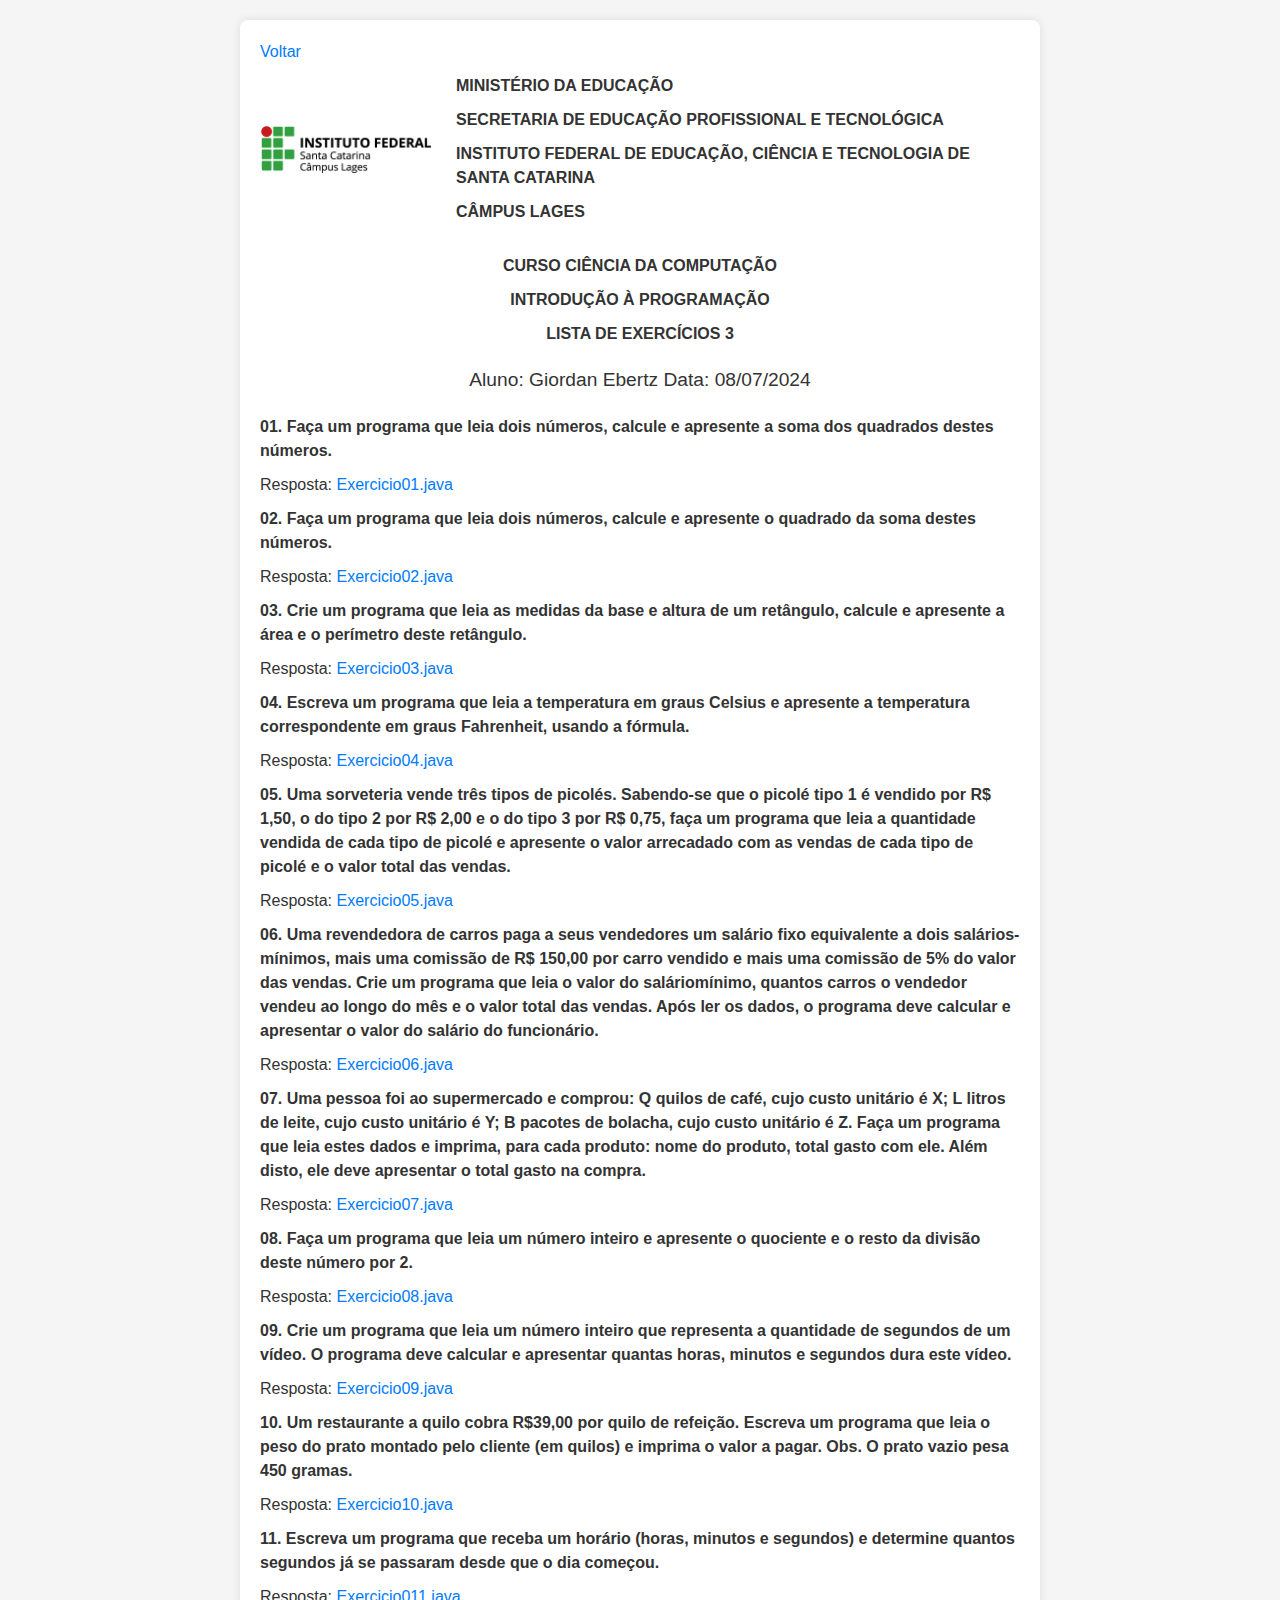
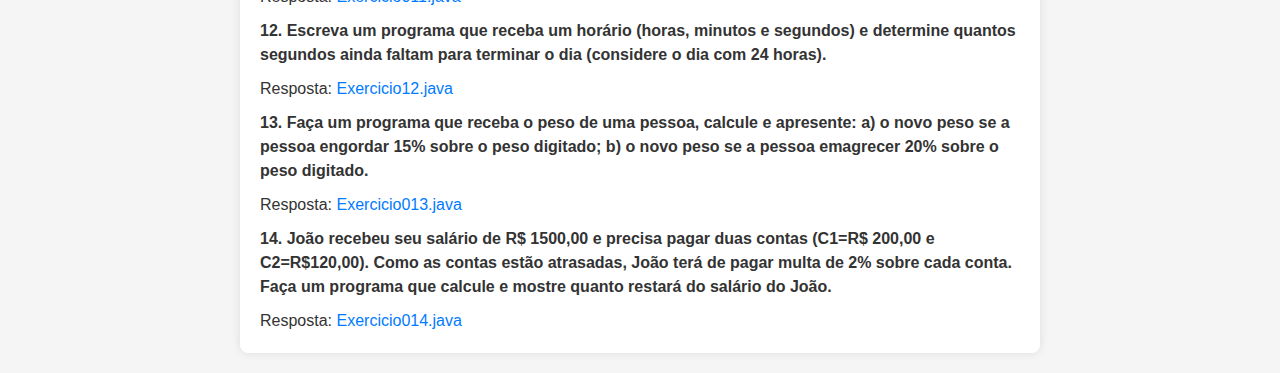
<file: Pagina-Lista3/index.html>
<!DOCTYPE html>
<html lang="pt-br">

<head>
    <meta charset="UTF-8">
    <meta name="viewport" content="width=device-width, initial-scale=1.0">
    <title>Lista de exercícios 1 - Introdução à Programação - IFSC - Câmpus Lages</title>
    <link href="https://cdn.jsdelivr.net/npm/bootstrap@5.3.3/dist/css/bootstrap.min.css" rel="stylesheet"
        integrity="sha384-QWTKZyjpPEjISv5WaRU9OFeRpok6YctnYmDr5pNlyT2bRjXh0JMhjY6hW+ALEwIH" crossorigin="anonymous">
        <link rel="stylesheet" href="styles.css">
    <script src="https://cdn.jsdelivr.net/npm/bootstrap@5.3.3/dist/js/bootstrap.bundle.min.js"
        integrity="sha384-YvpcrYf0tY3lHB60NNkmXc5s9fDVZLESaAA55NDzOxhy9GkcIdslK1eN7N6jIeHz"
        crossorigin="anonymous"></script>
    <link rel="shortcut icon" href="./favicon.ico" type="image/x-icon">
</head>

<body>
    <div class="container">
        <a href="../">Voltar</a>
        <div class="row">
            <div class="col-3 my-auto">
                <img src="./img/layout_set_logo.png" alt="ifsc logo" class="w-100">
            </div>
            <div class="col-9">
                <div><strong>MINISTÉRIO DA EDUCAÇÃO</strong></div>
                <div><strong>SECRETARIA DE EDUCAÇÃO PROFISSIONAL E TECNOLÓGICA</strong></div>
                <div><strong>INSTITUTO FEDERAL DE EDUCAÇÃO, CIÊNCIA E TECNOLOGIA DE SANTA CATARINA</strong></div>
                <div><strong>CÂMPUS LAGES</strong></div>
            </div>
        </div>
        <div class="text-center">
            <div><strong>CURSO CIÊNCIA DA COMPUTAÇÃO</strong></div>
            <div><strong>INTRODUÇÃO À PROGRAMAÇÃO</strong></div>
            <div><strong>LISTA DE EXERCÍCIOS 3</strong></div>
        </div>
        <div class="text-center">
            <span>
                Aluno: Giordan Ebertz
                <span>
                    Data: 08/07/2024
                </span>
        </div>
        <div>
            <strong>
                01. Faça um programa que leia dois números, calcule e apresente a soma dos quadrados
                destes números.
            </strong>
        </div>
        <div>
            Resposta: <a href="./src/questao01.java">Exercicio01.java</a>
        </div>
        <div>
            <strong>
                02. Faça um programa que leia dois números, calcule e apresente o quadrado da soma
                destes números.
            </strong>
        </div>
        <div>
            Resposta: <a href="./src/questao02.java">Exercicio02.java</a>
        </div>
        <div>
            <strong>
                03. Crie um programa que leia as medidas da base e altura de um retângulo, calcule e
                apresente a área e o perímetro deste retângulo.
            </strong>
        </div>
        <div>
            Resposta: <a href="./src/questao03.java">Exercicio03.java</a>
        </div>
        <div>
            <strong>
                04. Escreva um programa que leia a temperatura em graus Celsius e apresente a
                temperatura correspondente em graus Fahrenheit, usando a fórmula.
            </strong>
        </div>
        <div>
            Resposta: <a href="./src/questao04.java">Exercicio04.java</a>
        </div>
        <div>
            <strong>
                05. Uma sorveteria vende três tipos de picolés. Sabendo-se que o picolé tipo 1 é vendido
                por R$ 1,50, o do tipo 2 por R$ 2,00 e o do tipo 3 por R$ 0,75, faça um programa que leia
                a quantidade vendida de cada tipo de picolé e apresente o valor arrecadado com as
                vendas de cada tipo de picolé e o valor total das vendas.
            </strong>
        </div>
        <div>
            Resposta: <a href="./src/questao05.java">Exercicio05.java</a>
        </div>
        <div>
            <strong>
                06. Uma revendedora de carros paga a seus vendedores um salário fixo equivalente a dois
                salários-mínimos, mais uma comissão de R$ 150,00 por carro vendido e mais uma
                comissão de 5% do valor das vendas. Crie um programa que leia o valor do saláriomínimo, quantos carros o
                vendedor vendeu ao longo do mês e o valor total das vendas.
                Após ler os dados, o programa deve calcular e apresentar o valor do salário do
                funcionário.

            </strong>
        </div>
        <div>
            Resposta: <a href="./src/questao06.java">Exercicio06.java</a>
        </div>
        <div>
            <strong>
                07. Uma pessoa foi ao supermercado e comprou:
                Q quilos de café, cujo custo unitário é X;
                L litros de leite, cujo custo unitário é Y;
                B pacotes de bolacha, cujo custo unitário é Z.
                Faça um programa que leia estes dados e imprima, para cada produto: nome do produto,
                total gasto com ele. Além disto, ele deve apresentar o total gasto na compra.
            </strong>
        </div>
        <div>
            Resposta: <a href="./src/questao07.java">Exercicio07.java</a>
        </div>
        <div>
            <strong>
                08. Faça um programa que leia um número inteiro e apresente o quociente e o resto da
                divisão deste número por 2.
            </strong>
        </div>
        <div>
            Resposta: <a href="./src/questao08.java">Exercicio08.java</a>
        </div>
        <div>
            <strong>
                09. Crie um programa que leia um número inteiro que representa a
                quantidade de segundos de um vídeo. O programa deve calcular e apresentar quantas
                horas, minutos e segundos dura este vídeo.
            </strong>
        </div>
        <div>
            Resposta: <a href="./src/questao09.java">Exercicio09.java</a>
        </div>
        <div>
            <strong>
                10. Um restaurante a quilo cobra R$39,00 por quilo de refeição. Escreva um programa
                que leia o peso do prato montado pelo cliente (em quilos) e imprima o valor a pagar. Obs.
                O prato vazio pesa 450 gramas.
            </strong>
        </div>
        <div>
            Resposta: <a href="./src/questao10.java">Exercicio10.java</a>
        </div>
        <div>
            <strong>
                11. Escreva um programa que receba um horário (horas, minutos e segundos) e
                determine quantos segundos já se passaram desde que o dia começou.
            </strong>
        </div>
        <div>
            Resposta: <a href="./src/questao11.java">Exercicio011.java</a>
        </div>
        <div>
            <strong>
                12. Escreva um programa que receba um horário (horas, minutos e segundos) e
                determine quantos segundos ainda faltam para terminar o dia (considere o dia com 24
                horas).
            </strong>
        </div>
        <div>
            Resposta: <a href="./src/questao12.java">Exercicio12.java</a>
        </div>
        <div>
            <strong>
                13. Faça um programa que receba o peso de uma pessoa, calcule e apresente:
                a) o novo peso se a pessoa engordar 15% sobre o peso digitado;
                b) o novo peso se a pessoa emagrecer 20% sobre o peso digitado.
            </strong>
        </div>
        <div>
            Resposta: <a href="./src/questao13.java">Exercicio013.java</a>
        </div>
        <div>
            <strong>
                14. João recebeu seu salário de R$ 1500,00 e precisa pagar duas contas (C1=R$ 200,00
                e C2=R$120,00). Como as contas estão atrasadas, João terá de pagar multa de 2% sobre
                cada conta. Faça um programa que calcule e mostre quanto restará do salário do João.
            </strong>
        </div>
        <div>
            Resposta: <a href="./src/questao14.java">Exercicio014.java</a>
        </div>
    </div>
</body>

</html>
</file>
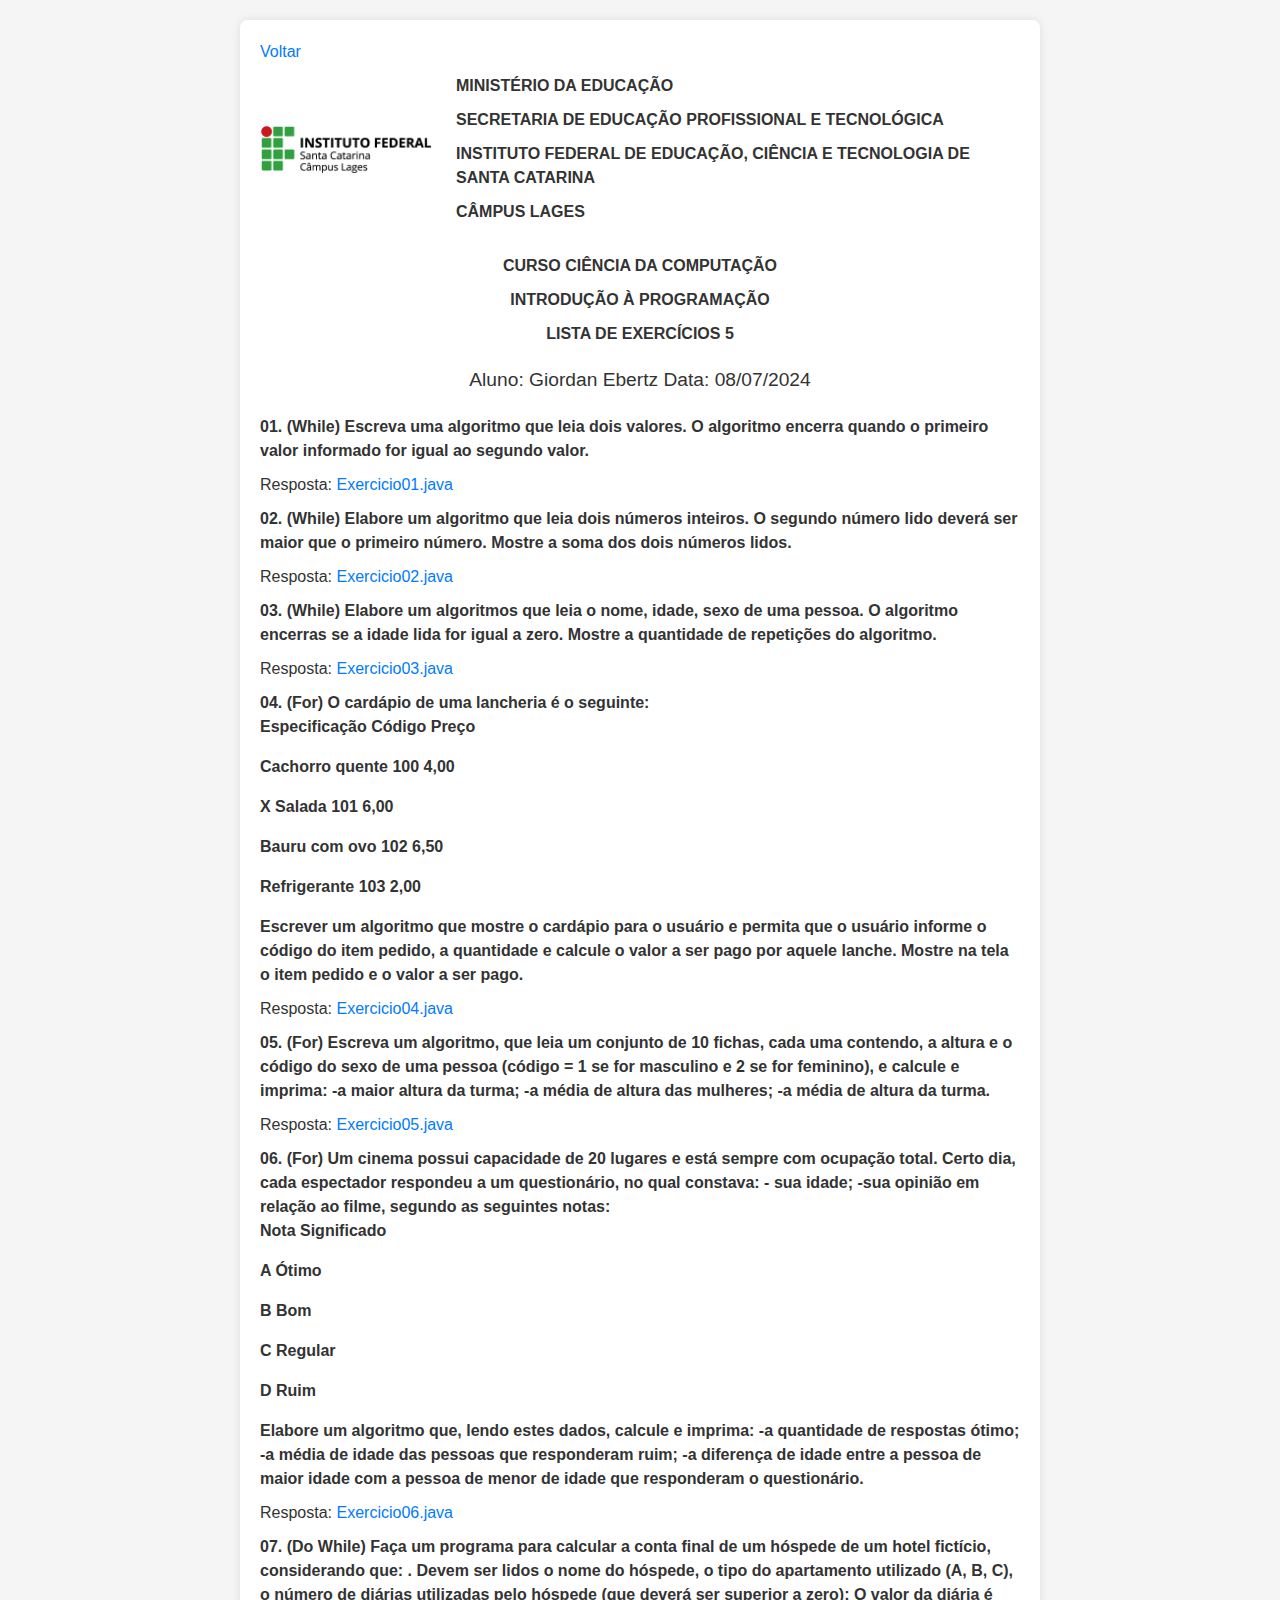
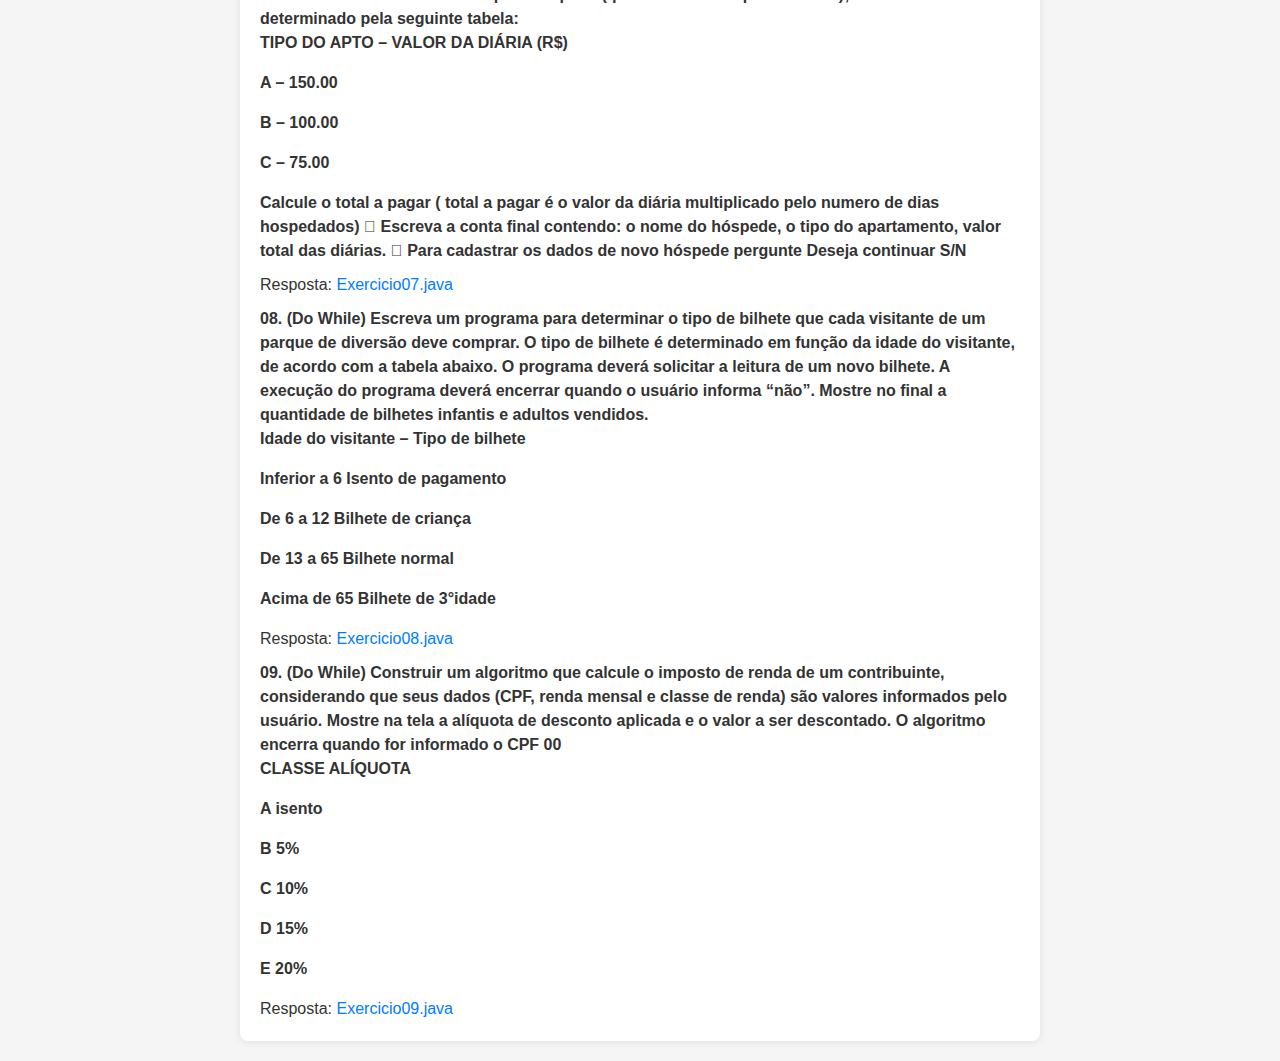
<file: Pagina-Lista4/index.html>
<!DOCTYPE html>
<html lang="pt-br">

<head>
    <meta charset="UTF-8">
    <meta name="viewport" content="width=device-width, initial-scale=1.0">
    <title>Lista de exercícios 1 - Introdução à Programação - IFSC - Câmpus Lages</title>
    <link href="https://cdn.jsdelivr.net/npm/bootstrap@5.3.3/dist/css/bootstrap.min.css" rel="stylesheet"
        integrity="sha384-QWTKZyjpPEjISv5WaRU9OFeRpok6YctnYmDr5pNlyT2bRjXh0JMhjY6hW+ALEwIH" crossorigin="anonymous">
        <link rel="stylesheet" href="styles.css">
    <script src="https://cdn.jsdelivr.net/npm/bootstrap@5.3.3/dist/js/bootstrap.bundle.min.js"
        integrity="sha384-YvpcrYf0tY3lHB60NNkmXc5s9fDVZLESaAA55NDzOxhy9GkcIdslK1eN7N6jIeHz"
        crossorigin="anonymous"></script>
    <link rel="shortcut icon" href="./favicon.ico" type="image/x-icon">
</head>

<body>
    <div class="container">
        <a href="../">Voltar</a>
        <div class="row">
            <div class="col-3 my-auto">
                <img src="./img/layout_set_logo.png" alt="ifsc logo" class="w-100">
            </div>
            <div class="col-9">
                <div><strong>MINISTÉRIO DA EDUCAÇÃO</strong></div>
                <div><strong>SECRETARIA DE EDUCAÇÃO PROFISSIONAL E TECNOLÓGICA</strong></div>
                <div><strong>INSTITUTO FEDERAL DE EDUCAÇÃO, CIÊNCIA E TECNOLOGIA DE SANTA CATARINA</strong></div>
                <div><strong>CÂMPUS LAGES</strong></div>
            </div>
        </div>
        <div class="text-center">
            <div><strong>CURSO CIÊNCIA DA COMPUTAÇÃO</strong></div>
            <div><strong>INTRODUÇÃO À PROGRAMAÇÃO</strong></div>
            <div><strong>LISTA DE EXERCÍCIOS 5</strong></div>
        </div>
        <div class="text-center">
            <span>
                Aluno: Giordan Ebertz
                <span>
                    Data: 08/07/2024
                </span>
        </div>
        <div>
            <strong>
                01. (While) Escreva uma algoritmo que leia dois valores. O algoritmo encerra quando o
                primeiro valor informado for igual ao segundo valor.
            </strong>
        </div>
        <div>
            Resposta: <a href="./src/q01.java">Exercicio01.java</a>
        </div>
        <div>
            <strong>
                02. (While) Elabore um algoritmo que leia dois números inteiros. O segundo número lido
                deverá ser maior que o primeiro número. Mostre a soma dos dois números
                lidos.

            </strong>
        </div>
        <div>
            Resposta: <a href="./src/q02.java">Exercicio02.java</a>
        </div>
        <div>
            <strong>
                03. (While) Elabore um algoritmos que leia o nome, idade, sexo de uma pessoa. O
                algoritmo encerras se a idade lida for igual a zero. Mostre a quantidade de
                repetições do algoritmo.
            </strong>
        </div>
        <div>
            Resposta: <a href="./src/q03.java">Exercicio03.java</a>
        </div>
        <div>
            <strong>
                04. (For) O cardápio de uma lancheria é o seguinte:
                <p>Especificação Código Preço</p>
                <p>Cachorro quente 100 4,00</p>
                <p>X Salada 101 6,00</p>
                <p>Bauru com ovo 102 6,50</p>
                <p>Refrigerante 103 2,00</p>

                Escrever um algoritmo que mostre o cardápio para o usuário e permita que o
                usuário informe o código do item pedido, a quantidade e calcule o valor a ser
                pago por aquele lanche. Mostre na tela o item pedido e o valor a ser pago.

            </strong>
        </div>
        <div>
            Resposta: <a href="./src/q04.java">Exercicio04.java</a>
        </div>
        <div>
            <strong>
                05. (For) Escreva um algoritmo, que leia um conjunto de 10 fichas, cada uma
                contendo, a altura e o código do sexo de uma pessoa (código = 1 se for
                masculino e 2 se for feminino), e calcule e imprima:
                -a maior altura da turma;
                -a média de altura das mulheres;
                -a média de altura da turma.

            </strong>
        </div>
        <div>
            Resposta: <a href="./src/q05.java">Exercicio05.java</a>
        </div>
        <div>
            <strong>
                06. (For) Um cinema possui capacidade de 20 lugares e está sempre com ocupação
                total. Certo dia, cada espectador respondeu a um questionário, no qual
                constava:
                - sua idade;
                -sua opinião em relação ao filme, segundo as seguintes notas:
                <p>Nota Significado</p>
                <p>A Ótimo</p>
                <p>B Bom</p>
                <p>C Regular</p>
                <p>D Ruim</p>
                Elabore um algoritmo que, lendo estes dados, calcule e imprima:
                -a quantidade de respostas ótimo;
                -a média de idade das pessoas que responderam ruim;
                -a diferença de idade entre a pessoa de maior idade com a pessoa de menor
                de idade que responderam o questionário.
            </strong>
        </div>
        <div>
            Resposta: <a href="./src/q06.java">Exercicio06.java</a>
        </div>
        <div>
            <strong>
                07. (Do While) Faça um programa para calcular a conta final de um hóspede de um hotel
                fictício, considerando que: . Devem ser lidos o nome do hóspede, o tipo do
                apartamento utilizado (A, B, C), o número de diárias utilizadas pelo hóspede
                (que deverá ser superior a zero);
                O valor da diária é determinado pela seguinte tabela:
                <p>TIPO DO APTO – VALOR DA DIÁRIA (R$)</p>
                <p>A – 150.00</p>
                <p>B – 100.00</p>
                <p>C – 75.00</p>
                Calcule o total a pagar ( total a pagar é o valor da diária multiplicado pelo
                numero de dias hospedados)
                 Escreva a conta final contendo: o nome do hóspede, o tipo do
                apartamento, valor total das diárias.
                 Para cadastrar os dados de novo hóspede pergunte Deseja continuar
                S/N
            </strong>
        </div>
        <div>
            Resposta: <a href="./src/q07.java">Exercicio07.java</a>
        </div>
        <div>
            <strong>
                08. (Do While) Escreva um programa para determinar o tipo de bilhete que cada visitante de
                um parque de diversão deve comprar. O tipo de bilhete é determinado em
                função da idade do visitante, de acordo com a tabela abaixo. O programa
                deverá solicitar a leitura de um novo bilhete. A execução do programa deverá
                encerrar quando o usuário informa “não”. Mostre no final a quantidade de
                bilhetes infantis e adultos vendidos.
                <p>Idade do visitante – Tipo de bilhete</p>
                <p>Inferior a 6 Isento de pagamento</p>
                <p>De 6 a 12 Bilhete de criança</p>
                <p>De 13 a 65 Bilhete normal</p>
                <p>Acima de 65 Bilhete de 3°idade</p>

            </strong>
        </div>
        <div>
            Resposta: <a href="./src/q08.java">Exercicio08.java</a>
        </div>
        <div>
            <strong>
                09. (Do While) Construir um algoritmo que calcule o imposto de renda de um contribuinte,
                considerando que seus dados (CPF, renda mensal e classe de renda) são
                valores informados pelo usuário. Mostre na tela a alíquota de desconto
                aplicada e o valor a ser descontado. O algoritmo encerra quando for informado
                o CPF 00
                <p>CLASSE ALÍQUOTA</p>
                <p>A isento</p>
                <p>B 5%</p>
                <p>C 10%</p>
                <p>D 15%</p>
                <p>E 20%</p>
            </strong>
        </div>
        <div>
            Resposta: <a href="./src/q09.java">Exercicio09.java</a>
        </div>
    </div>
</body>

</html>
</file>
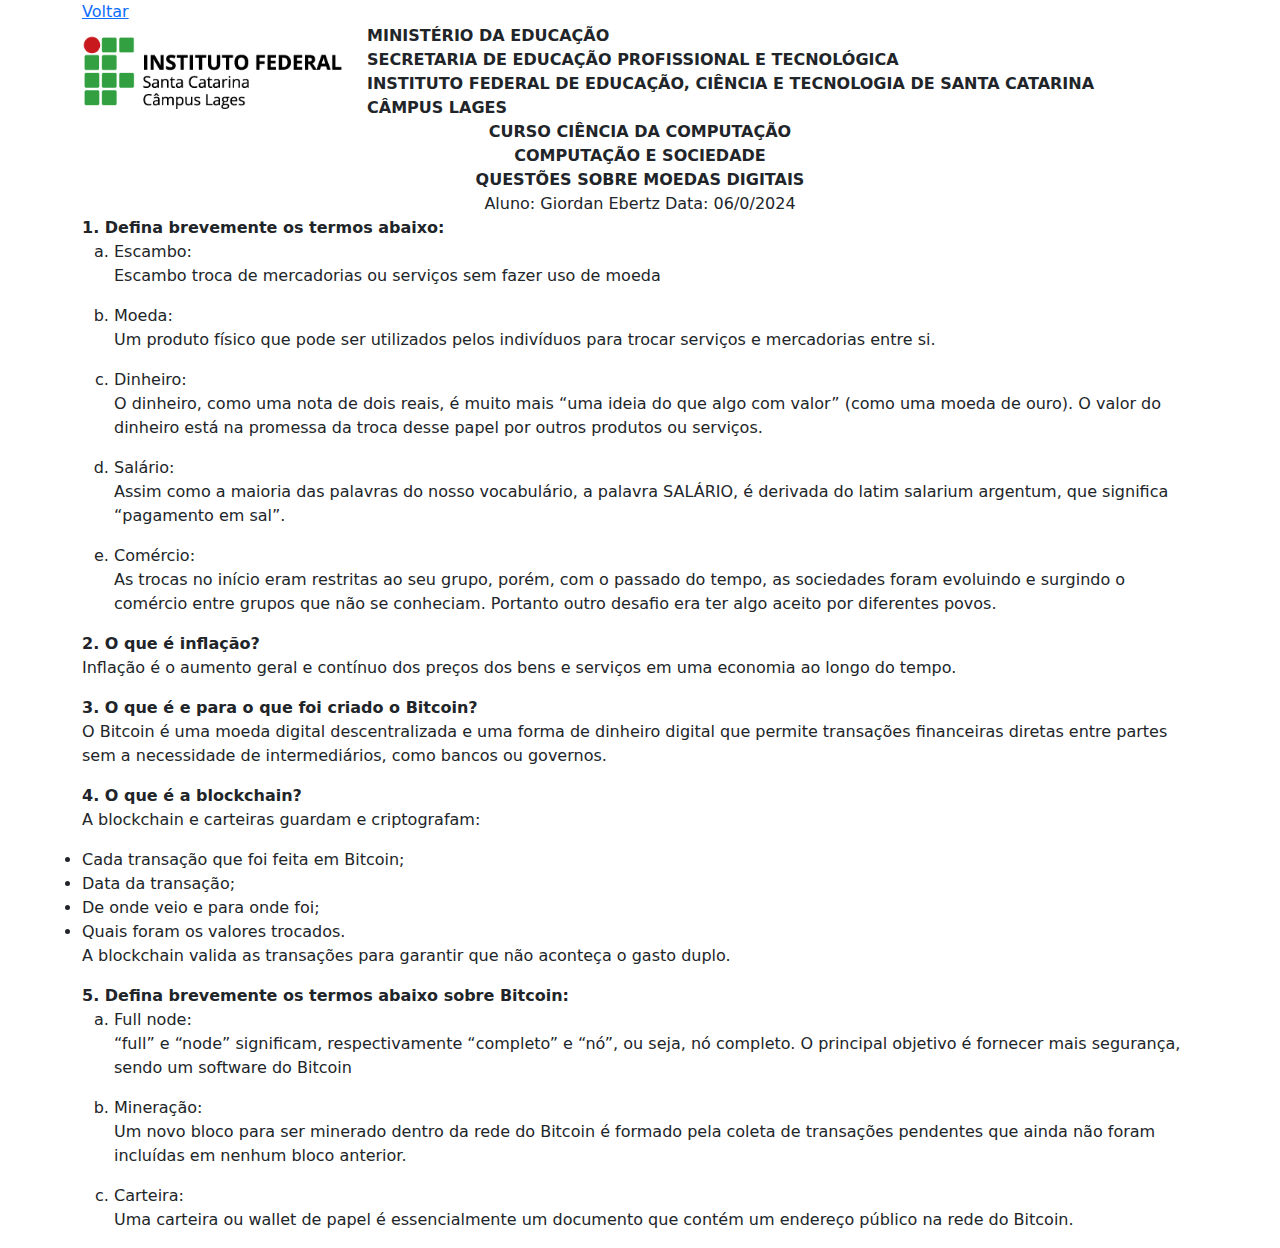
<file: Pagina-MoedasDigitais/index.html>
<!DOCTYPE html>
<html lang="pt-br">

<head>
    <meta charset="UTF-8">
    <meta name="viewport" content="width=device-width, initial-scale=1.0">
    <title>Questões sobre Moedas Digitais - IFSC - Câmpus Lages</title>
    <link href="https://cdn.jsdelivr.net/npm/bootstrap@5.3.3/dist/css/bootstrap.min.css" rel="stylesheet"
        integrity="sha384-QWTKZyjpPEjISv5WaRU9OFeRpok6YctnYmDr5pNlyT2bRjXh0JMhjY6hW+ALEwIH" crossorigin="anonymous">
    <script src="https://cdn.jsdelivr.net/npm/bootstrap@5.3.3/dist/js/bootstrap.bundle.min.js"
        integrity="sha384-YvpcrYf0tY3lHB60NNkmXc5s9fDVZLESaAA55NDzOxhy9GkcIdslK1eN7N6jIeHz"
        crossorigin="anonymous"></script>
    <link rel="shortcut icon" href="./favicon.ico" type="image/x-icon">
</head>

<body>
    <div class="container">
        <a href="../">Voltar</a>
        <div class="row">
            <div class="col-3 my-auto">
                <img src="./img/layout_set_logo.png" alt="ifsc logo" class="w-100">
            </div>
            <div class="col-9">
                <div><strong>MINISTÉRIO DA EDUCAÇÃO</strong></div>
                <div><strong>SECRETARIA DE EDUCAÇÃO PROFISSIONAL E TECNOLÓGICA</strong></div>
                <div><strong>INSTITUTO FEDERAL DE EDUCAÇÃO, CIÊNCIA E TECNOLOGIA DE SANTA CATARINA</strong></div>
                <div><strong>CÂMPUS LAGES</strong></div>
            </div>
        </div>
        <div class="text-center">
            <div><strong>CURSO CIÊNCIA DA COMPUTAÇÃO</strong></div>
            <div><strong>COMPUTAÇÃO E SOCIEDADE</strong></div>
            <div><strong>QUESTÕES SOBRE MOEDAS DIGITAIS</strong></div>
        </div>
        <div class="text-center">
            <span>
                Aluno:
                Giordan Ebertz
            </span>
            <span>
                Data:
                06/0/2024
            </span>
        </div>
        <div>
            <strong>
                1. Defina brevemente os termos abaixo:
            </strong>
        </div>
        <div>
            <ol type="a">
                <li>
                    <span>Escambo:</span>
                    <p> Escambo troca de mercadorias ou serviços sem fazer uso de moeda
                    </p>
                </li>
                <li>
                    <span>Moeda:</span>
                    <p> Um produto físico que pode ser utilizados pelos indivíduos para trocar serviços e mercadorias
                        entre si.
                    </p>
                </li>
                <li>
                    <span>Dinheiro:</span>
                    <p> O dinheiro, como uma nota de dois reais, é muito mais “uma ideia do que algo com valor” (como
                        uma moeda de ouro). O valor do dinheiro está na promessa da troca desse papel por outros
                        produtos ou serviços.
                    </p>
                </li>
                <li>
                    <span>Salário:</span>
                    <p> Assim como a maioria das palavras do nosso vocabulário, a palavra SALÁRIO, é derivada do latim
                        salarium argentum, que significa “pagamento em sal”.
                    </p>
                </li>
                <li>
                    <span>Comércio:</span>
                    <p> As trocas no início eram restritas ao seu grupo, porém, com o passado do tempo, as sociedades
                        foram evoluindo e surgindo o comércio entre grupos que não se conheciam. Portanto outro desafio
                        era ter algo aceito por diferentes povos.
                    </p>
                </li>
            </ol>
        </div>
        <div>
            <strong>
                2. O que é inflação?
            </strong>
        </div>
        <div>
            <p> Inflação é o aumento geral e contínuo dos preços dos bens e serviços em uma economia ao
                longo do tempo.
            </p>
        </div>
        <div>
            <strong>
                3. O que é e para o que foi criado o Bitcoin?
            </strong>
        </div>
        <div>
            <p> O Bitcoin é uma moeda digital descentralizada e uma forma de dinheiro digital que permite
                transações financeiras diretas entre partes sem a necessidade de intermediários, como bancos
                ou governos.
            </p>
        </div>
        <div>
            <strong>
                4. O que é a blockchain?
            </strong>
        </div>
        <div>
            <p> A blockchain e carteiras guardam e criptografam:
                <li> Cada transação que foi feita em Bitcoin;</li>
                <li>Data da transação;</li>
                <li>De onde veio e para onde foi;</li>
                <li>Quais foram os valores trocados.</li>
                A blockchain valida as transações para garantir que não aconteça o gasto duplo.
            </p>
        </div>
        <div>
            <strong>
                5. Defina brevemente os termos abaixo sobre Bitcoin:
            </strong>
        </div>
        <div>
            <ol type="a">
                <li>
                    <span>Full node:</span>
                    <p> “full” e “node” significam, respectivamente “completo” e “nó”, ou seja, nó completo. O principal
                        objetivo é fornecer mais segurança, sendo um software do Bitcoin
                    </p>
                </li>
                <li>
                    <span>Mineração:</span>
                    <p> Um novo bloco para ser minerado dentro da rede do Bitcoin é formado pela coleta de transações
                        pendentes que ainda não foram incluídas em nenhum bloco anterior.

                    </p>
                </li>
                <li>
                    <span>Carteira:</span>
                    <p> Uma carteira ou wallet de papel é essencialmente um documento que contém um endereço público na
                        rede do Bitcoin.
                    </p>
                </li>
            </ol>
        </div>
    </div>
</body>

</html>
</file>
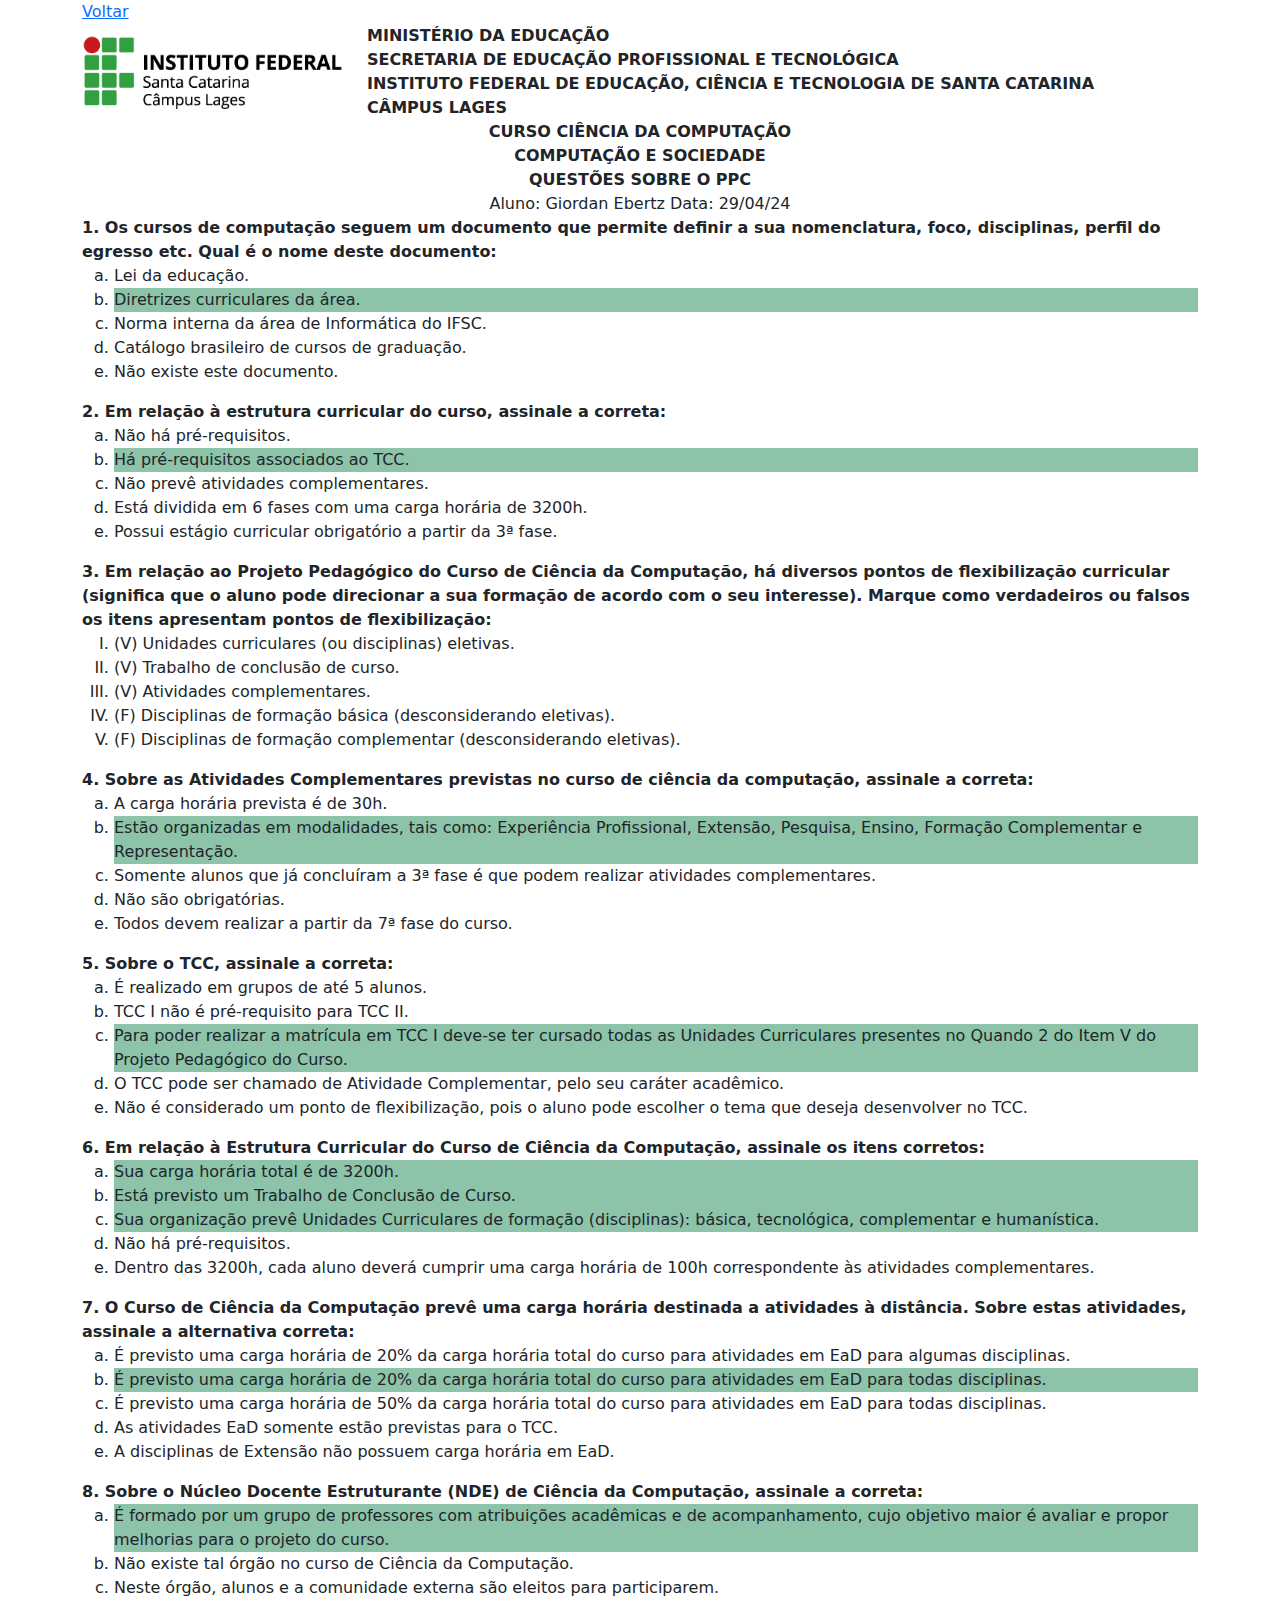
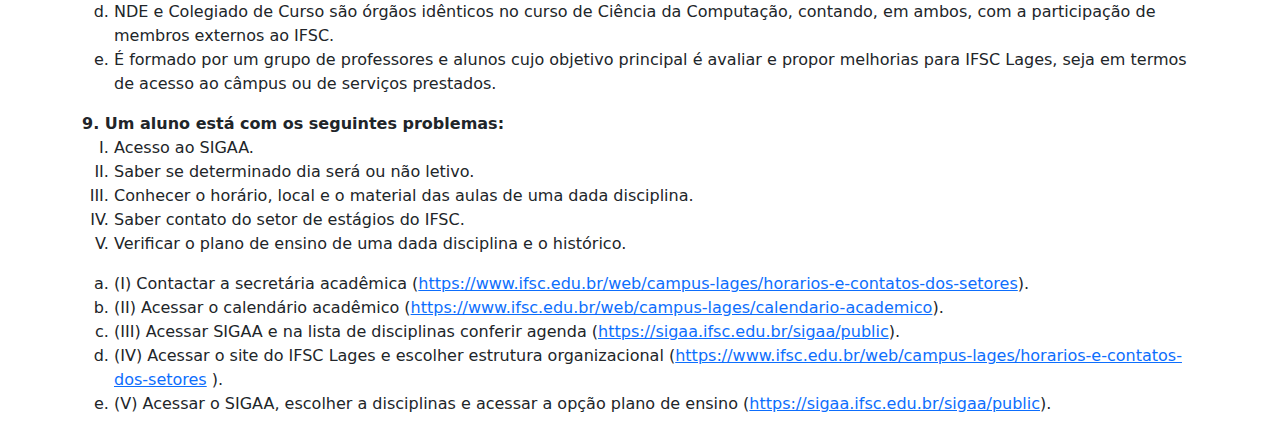
<file: Pagina-PPC/index.html>
<!DOCTYPE html>
<html lang="pt-br">

<head>
    <meta charset="UTF-8">
    <meta name="viewport" content="width=device-width, initial-scale=1.0">
    <title>Questões sobre o PPC - IFSC - Câmpus Lages</title>
    <link href="https://cdn.jsdelivr.net/npm/bootstrap@5.3.3/dist/css/bootstrap.min.css" rel="stylesheet"
        integrity="sha384-QWTKZyjpPEjISv5WaRU9OFeRpok6YctnYmDr5pNlyT2bRjXh0JMhjY6hW+ALEwIH" crossorigin="anonymous">
    <script src="https://cdn.jsdelivr.net/npm/bootstrap@5.3.3/dist/js/bootstrap.bundle.min.js"
        integrity="sha384-YvpcrYf0tY3lHB60NNkmXc5s9fDVZLESaAA55NDzOxhy9GkcIdslK1eN7N6jIeHz"
        crossorigin="anonymous"></script>
    <link rel="shortcut icon" href="./favicon.ico" type="image/x-icon">
</head>

<body>
    <div class="container">
        <a href="../">Voltar</a>
        <div class="row">
            <div class="col-3 my-auto">
                <img src="./img/layout_set_logo.png" alt="ifsc logo" class="w-100">
            </div>
            <div class="col-9">
                <div><strong>MINISTÉRIO DA EDUCAÇÃO</strong></div>
                <div><strong>SECRETARIA DE EDUCAÇÃO PROFISSIONAL E TECNOLÓGICA</strong></div>
                <div><strong>INSTITUTO FEDERAL DE EDUCAÇÃO, CIÊNCIA E TECNOLOGIA DE SANTA CATARINA</strong></div>
                <div><strong>CÂMPUS LAGES</strong></div>
            </div>
        </div>
        <div class="text-center">
            <div><strong>CURSO CIÊNCIA DA COMPUTAÇÃO</strong></div>
            <div><strong>COMPUTAÇÃO E SOCIEDADE</strong></div>
            <div><strong>QUESTÕES SOBRE O PPC</strong></div>
        </div>
        <div class="text-center">
            <span>
                Aluno:
                Giordan Ebertz
            </span>
            <span>
                Data:
                29/04/24
            </span>
        </div>
        <div>
            <strong>
                1. Os cursos de computação seguem um documento que permite definir a sua nomenclatura, foco,
                disciplinas, perfil do egresso etc. Qual é o nome deste documento:
            </strong>
        </div>
        <div>
            <div>
                <ol type="a">
                    <!-- adicionar nos elementos corretos: class="bg-success bg-opacity-50" -->
                    <li><span>Lei da educação.</span></li>
                    <li class="bg-success bg-opacity-50"><span>Diretrizes curriculares da área.</span></li>
                    <li><span>Norma interna da área de Informática do IFSC.</span></li>
                    <li><span>Catálogo brasileiro de cursos de graduação.</span></li>
                    <li><span>Não existe este documento.</span></li>
                </ol>
            </div>
            
        <div>
            <strong>
                2. Em relação à estrutura curricular do curso, assinale a correta:
            </strong>
        </div>
        <div>
            <ol type="a">
                <li><span>Não há pré-requisitos.</span></li>
                <li class="bg-success bg-opacity-50"><span>Há pré-requisitos associados ao TCC.</span></li>
                <li><span>Não prevê atividades complementares.</span></li>
                <li><span>Está dividida em 6 fases com uma carga horária de 3200h.</span></li>
                <li><span>Possui estágio curricular obrigatório a partir da 3ª fase.</span></li>
            </ol>
        </div>
        <div>
            <strong>
                3. Em relação ao Projeto Pedagógico do Curso de Ciência da Computação, há diversos pontos de
                flexibilização curricular (significa que o aluno pode direcionar a sua formação de acordo com o seu
                interesse). Marque como verdadeiros ou falsos os itens apresentam pontos de flexibilização:
            </strong>
        </div>
        <div>
            <ol type="I">
                <li><span>(V) Unidades curriculares (ou disciplinas) eletivas.</span></li>
                <li><span>(V) Trabalho de conclusão de curso.</span></li>
                <li><span>(V) Atividades complementares.</span></li>
                <li><span>(F) Disciplinas de formação básica (desconsiderando eletivas).</span></li>
                <li><span>(F) Disciplinas de formação complementar (desconsiderando eletivas).</span></li>
            </ol>
        </div>
        <div>
            <strong>
                4. Sobre as Atividades Complementares previstas no curso de ciência da computação, assinale a correta:
            </strong>
        </div>
        <div>
            <ol type="a">
                <li>
                    <span>
                        A carga horária prevista é de 30h.
                    </span>
                </li>
                <li class="bg-success bg-opacity-50">
                    <span>
                        Estão organizadas em modalidades, tais como: Experiência Profissional, Extensão, Pesquisa,
                        Ensino, Formação Complementar e Representação.
                    </span>
                </li>
                <li>
                    <span>
                        Somente alunos que já concluíram a 3ª fase é que podem realizar atividades complementares.
                    </span>
                </li>
                <li>
                    <span>
                        Não são obrigatórias.
                    </span>
                </li>
                <li>
                    <span>
                        Todos devem realizar a partir da 7ª fase do curso.
                    </span>
                </li>
            </ol>
        </div>
        <div>
            <strong>
                5. Sobre o TCC, assinale a correta:
            </strong>
        </div>
        <div>
            <ol type="a">
                <li>
                    <span>
                        É realizado em grupos de até 5 alunos.
                    </span>
                </li>
                <li>
                    <span>
                        TCC I não é pré-requisito para TCC II.
                    </span>
                </li>
                <li class="bg-success bg-opacity-50">
                    <span>
                        Para poder realizar a matrícula em TCC I deve-se ter cursado todas as Unidades Curriculares
                        presentes no Quando 2 do Item V do Projeto Pedagógico do Curso.
                    </span>
                </li>
                <li>
                    <span>
                        O TCC pode ser chamado de Atividade Complementar, pelo seu caráter acadêmico.
                    </span>
                </li>
                <li>
                    <span>
                        Não é considerado um ponto de flexibilização, pois o aluno pode escolher o tema que deseja
                        desenvolver no TCC.
                    </span>
                </li>
            </ol>
        </div>
        <div>
            <strong>
                6. Em relação à Estrutura Curricular do Curso de Ciência da Computação, assinale os itens corretos:
            </strong>
        </div>
        <div>
            <ol type="a">
                <li class="bg-success bg-opacity-50">
                    <span>
                        Sua carga horária total é de 3200h.
                    </span>
                </li>
                <li class="bg-success bg-opacity-50">
                    <span>
                        Está previsto um Trabalho de Conclusão de Curso.
                    </span>
                </li>
                <li class="bg-success bg-opacity-50">
                    <span>
                        Sua organização prevê Unidades Curriculares de formação (disciplinas): básica, tecnológica,
                        complementar e humanística.
                    </span>
                </li>
                <li>
                    <span>
                        Não há pré-requisitos.
                    </span>
                </li>
                <li>
                    <span>
                        Dentro das 3200h, cada aluno deverá cumprir uma carga horária de 100h correspondente às
                        atividades complementares.
                    </span>
                </li>
            </ol>
        </div>
        <div>
            <strong>
                7. O Curso de Ciência da Computação prevê uma carga horária destinada a atividades à distância. Sobre
                estas atividades, assinale a alternativa correta:
            </strong>
        </div>
        <div>
            <ol type="a">
                <li>
                    <span>
                        É previsto uma carga horária de 20% da carga horária total do curso para atividades em EaD para
                        algumas disciplinas.
                    </span>
                </li>
                <li class="bg-success bg-opacity-50">
                    <span>
                        É previsto uma carga horária de 20% da carga horária total do curso para atividades em EaD para
                        todas disciplinas.
                    </span>
                </li>
                <li>
                    <span>
                        É previsto uma carga horária de 50% da carga horária total do curso para atividades em EaD para
                        todas disciplinas.
                    </span>
                </li>
                <li>
                    <span>
                        As atividades EaD somente estão previstas para o TCC.
                    </span>
                </li>
                <li>
                    <span>
                        A disciplinas de Extensão não possuem carga horária em EaD.
                    </span>
                </li>
            </ol>
        </div>
        <div>
            <strong>
                8. Sobre o Núcleo Docente Estruturante (NDE) de Ciência da Computação, assinale a correta:
            </strong>
        </div>
        <div>
            <ol type="a">
                <li class="bg-success bg-opacity-50">
                    <span>
                        É formado por um grupo de professores com atribuições acadêmicas e de acompanhamento, cujo
                        objetivo maior é avaliar e propor melhorias para o projeto do curso.
                    </span>
                </li>
                <li>
                    <span>
                        Não existe tal órgão no curso de Ciência da Computação.
                    </span>
                </li>
                <li>
                    <span>
                        Neste órgão, alunos e a comunidade externa são eleitos para participarem.
                    </span>
                </li>
                <li>
                    <span>
                        NDE e Colegiado de Curso são órgãos idênticos no curso de Ciência da Computação, contando, em
                        ambos, com a participação de membros externos ao IFSC.
                    </span>
                </li>
                <li>
                    <span>
                        É formado por um grupo de professores e alunos cujo objetivo principal é avaliar e propor
                        melhorias para IFSC Lages, seja em termos de acesso ao câmpus ou de serviços prestados.
                    </span>
                </li>
            </ol>
        </div>
        <div>
            <strong>
                9. Um aluno está com os seguintes problemas:
            </strong>
        </div>
        <div>
            <ol type="I">
                <li><span>Acesso ao SIGAA.</span></li>
                <li><span>Saber se determinado dia será ou não letivo.</span></li>
                <li><span>Conhecer o horário, local e o material das aulas de uma dada disciplina.</span></li>
                <li><span>Saber contato do setor de estágios do IFSC.</span></li>
                <li><span>Verificar o plano de ensino de uma dada disciplina e o histórico.</span></li>
            </ol>
            <ol type="a">
                <li>
                    <span>
                        (I) Contactar a secretária acadêmica (<a
                            href="https://www.ifsc.edu.br/web/campus-lages/horarios-e-contatos-dos-setores"
                            target="_blank">https://www.ifsc.edu.br/web/campus-lages/horarios-e-contatos-dos-setores</a>).
                    </span>
                </li>
                <li>
                    <span>
                        (II) Acessar o calendário acadêmico (<a
                            href="https://www.ifsc.edu.br/web/campus-lages/calendario-academico"
                            target="_blank">https://www.ifsc.edu.br/web/campus-lages/calendario-academico</a>).
                    </span>
                </li>
                <li>
                    <span>
                        (III) Acessar SIGAA e na lista de disciplinas conferir agenda (<a
                            href="https://sigaa.ifsc.edu.br/sigaa/public"
                            target="_blank">https://sigaa.ifsc.edu.br/sigaa/public</a>).
                    </span>
                </li>
                <li>
                    <span>
                        (IV) Acessar o site do IFSC Lages e escolher estrutura organizacional (<a
                            href="https://www.ifsc.edu.br/web/campus-lages/horarios-e-contatos-dos-setores"
                            target="_blank">https://www.ifsc.edu.br/web/campus-lages/horarios-e-contatos-dos-setores</a>
                        ).
                    </span>
                </li>
                <li>
                    <span>
                        (V) Acessar o SIGAA, escolher a disciplinas e acessar a opção plano de ensino (<a
                            href="https://sigaa.ifsc.edu.br/sigaa/public"
                            target="_blank">https://sigaa.ifsc.edu.br/sigaa/public</a>).
                    </span>
                </li>
            </ol>
        </div>
    </div>
</body>

</html>
</file>
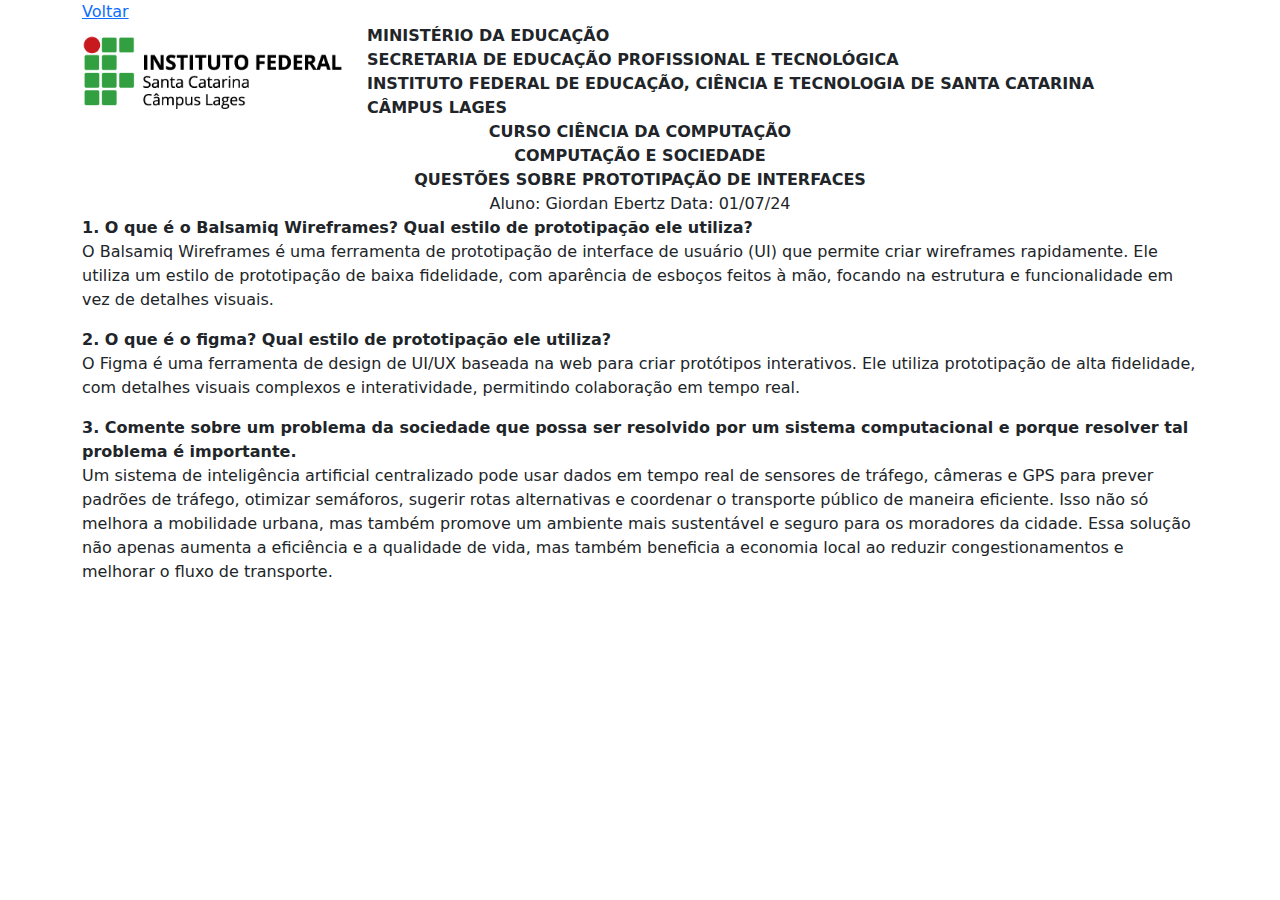
<file: Pagina-PrototipacaoInterfaces/index.html>
<!DOCTYPE html>
<html lang="pt-br">

<head>
    <meta charset="UTF-8">
    <meta name="viewport" content="width=device-width, initial-scale=1.0">
    <title>Questões sobre Prototipação de Interfaces - IFSC - Câmpus Lages</title>
    <link href="https://cdn.jsdelivr.net/npm/bootstrap@5.3.3/dist/css/bootstrap.min.css" rel="stylesheet"
        integrity="sha384-QWTKZyjpPEjISv5WaRU9OFeRpok6YctnYmDr5pNlyT2bRjXh0JMhjY6hW+ALEwIH" crossorigin="anonymous">
    <script src="https://cdn.jsdelivr.net/npm/bootstrap@5.3.3/dist/js/bootstrap.bundle.min.js"
        integrity="sha384-YvpcrYf0tY3lHB60NNkmXc5s9fDVZLESaAA55NDzOxhy9GkcIdslK1eN7N6jIeHz"
        crossorigin="anonymous"></script>
    <link rel="shortcut icon" href="./favicon.ico" type="image/x-icon">
</head>

<body>
    <div class="container">
        <a href="../">Voltar</a>
        <div class="row">
            <div class="col-3 my-auto">
                <img src="./img/layout_set_logo.png" alt="ifsc logo" class="w-100">
            </div>
            <div class="col-9">
                <div><strong>MINISTÉRIO DA EDUCAÇÃO</strong></div>
                <div><strong>SECRETARIA DE EDUCAÇÃO PROFISSIONAL E TECNOLÓGICA</strong></div>
                <div><strong>INSTITUTO FEDERAL DE EDUCAÇÃO, CIÊNCIA E TECNOLOGIA DE SANTA CATARINA</strong></div>
                <div><strong>CÂMPUS LAGES</strong></div>
            </div>
        </div>
        <div class="text-center">
            <div><strong>CURSO CIÊNCIA DA COMPUTAÇÃO</strong></div>
            <div><strong>COMPUTAÇÃO E SOCIEDADE</strong></div>
            <div><strong>QUESTÕES SOBRE PROTOTIPAÇÃO DE INTERFACES</strong></div>
        </div>
        <div class="text-center">
            <span>
                Aluno: Giordan Ebertz
            </span>
            <span>
                Data: 01/07/24
            </span>
        </div>
        <div>
            <strong>
                1. O que é o Balsamiq Wireframes? Qual estilo de prototipação ele utiliza?
            </strong>
        </div>
        <div>
            <p>
                O Balsamiq Wireframes é uma ferramenta de prototipação de interface de usuário (UI) que permite criar
                wireframes rapidamente. Ele utiliza um estilo de prototipação de baixa fidelidade, com aparência de
                esboços feitos à mão, focando na estrutura e funcionalidade em vez de detalhes visuais.
            </p>
        </div>
        <div>
            <strong>
                2. O que é o figma? Qual estilo de prototipação ele utiliza?
            </strong>
        </div>
        <div>
            <p> O Figma é uma ferramenta de design de UI/UX baseada na web para criar protótipos interativos. Ele
                utiliza prototipação de alta fidelidade, com detalhes visuais complexos e interatividade, permitindo
                colaboração em tempo real.
            </p>
        </div>
        <div>
            <strong>
                3. Comente sobre um problema da sociedade que possa ser resolvido por um sistema computacional e porque
                resolver tal problema é importante.
            </strong>
        </div>
        <div>
            <p>
                Um sistema de inteligência artificial centralizado pode usar dados em tempo real de sensores de tráfego,
                câmeras e GPS para prever padrões de tráfego, otimizar semáforos, sugerir rotas alternativas e coordenar
                o transporte público de maneira eficiente. Isso não só melhora a mobilidade urbana, mas também promove
                um ambiente mais sustentável e seguro para os moradores da cidade. Essa solução não apenas aumenta a
                eficiência e a qualidade de vida, mas também beneficia a economia local ao reduzir congestionamentos e
                melhorar o fluxo de transporte.
            </p>
        </div>
    </div>
</body>

</html>
</file>
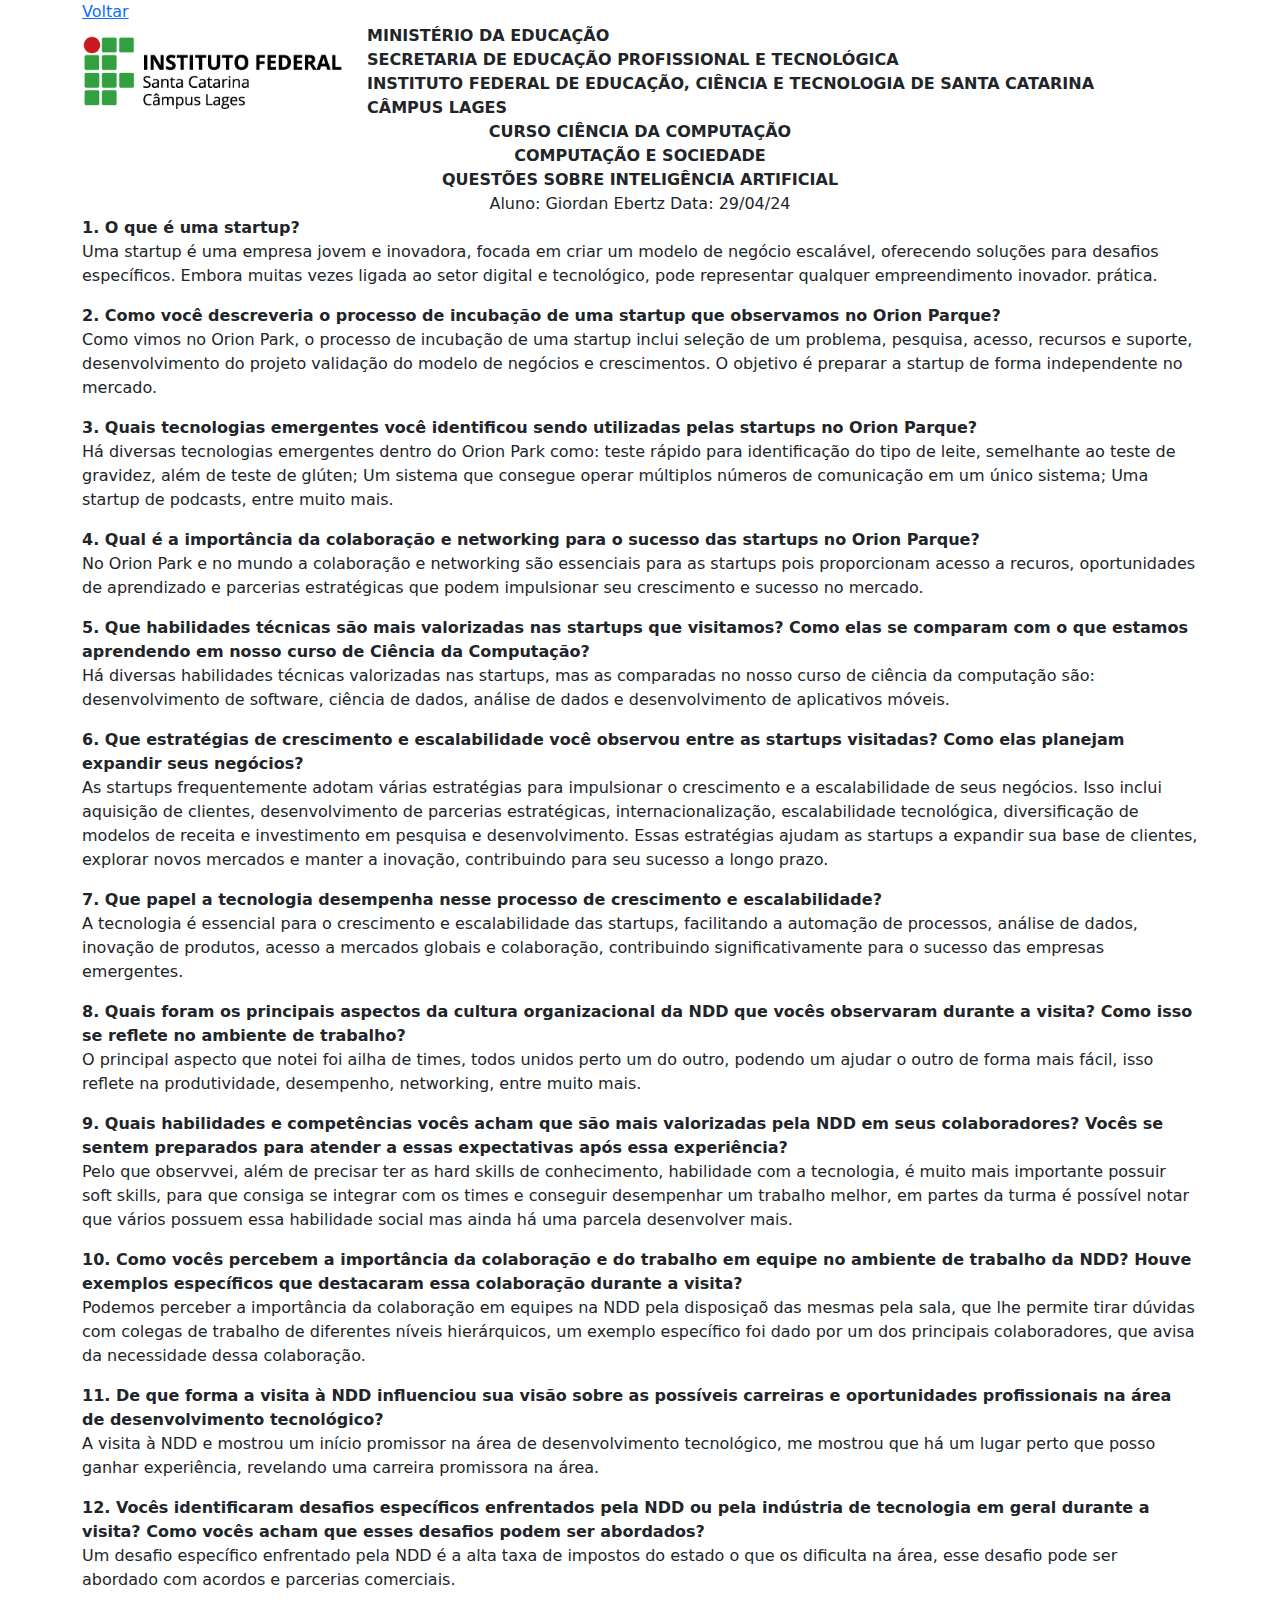
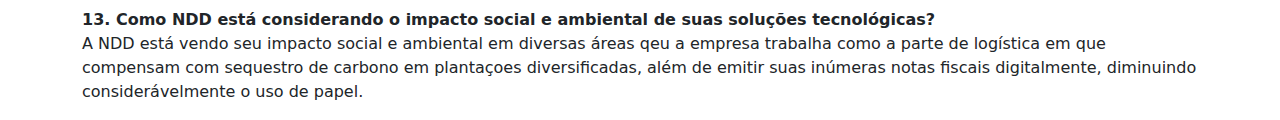
<file: Pagina-VisitaTecnica/index.html>
<!DOCTYPE html>
<html lang="pt-br">

<head>
    <meta charset="UTF-8">
    <meta name="viewport" content="width=device-width, initial-scale=1.0">
    <title>Questões sobre Inteligência Artificial - IFSC - Câmpus Lages</title>
    <link href="https://cdn.jsdelivr.net/npm/bootstrap@5.3.3/dist/css/bootstrap.min.css" rel="stylesheet"
        integrity="sha384-QWTKZyjpPEjISv5WaRU9OFeRpok6YctnYmDr5pNlyT2bRjXh0JMhjY6hW+ALEwIH" crossorigin="anonymous">
    <script src="https://cdn.jsdelivr.net/npm/bootstrap@5.3.3/dist/js/bootstrap.bundle.min.js"
        integrity="sha384-YvpcrYf0tY3lHB60NNkmXc5s9fDVZLESaAA55NDzOxhy9GkcIdslK1eN7N6jIeHz"
        crossorigin="anonymous"></script>
    <link rel="shortcut icon" href="./favicon.ico" type="image/x-icon">
</head>

<body>
    <div class="container">
        <a href="../">Voltar</a>
        <div class="row">
            <div class="col-3 my-auto">
                <img src="./img/layout_set_logo.png" alt="ifsc logo" class="w-100">
            </div>
            <div class="col-9">
                <div><strong>MINISTÉRIO DA EDUCAÇÃO</strong></div>
                <div><strong>SECRETARIA DE EDUCAÇÃO PROFISSIONAL E TECNOLÓGICA</strong></div>
                <div><strong>INSTITUTO FEDERAL DE EDUCAÇÃO, CIÊNCIA E TECNOLOGIA DE SANTA CATARINA</strong></div>
                <div><strong>CÂMPUS LAGES</strong></div>
            </div>
        </div>
        <div class="text-center">
            <div><strong>CURSO CIÊNCIA DA COMPUTAÇÃO</strong></div>
            <div><strong>COMPUTAÇÃO E SOCIEDADE</strong></div>
            <div><strong>QUESTÕES SOBRE INTELIGÊNCIA ARTIFICIAL</strong></div>
        </div>
        <div class="text-center">
            <span>
                Aluno:
                Giordan Ebertz
            </span>
            <span>
                Data:
                29/04/24
            </span>
        </div>
        <div>
            <strong>
                1. O que é uma startup?
            </strong>
        </div>
        <div>
            <p> Uma startup é uma empresa jovem e inovadora, focada em criar um modelo de negócio escalável, oferecendo
                soluções para desafios específicos. Embora muitas vezes ligada ao setor digital e tecnológico, pode
                representar qualquer empreendimento inovador. prática.
            </p>
        </div>
        <div>
            <strong>
                2. Como você descreveria o processo de incubação de uma startup que observamos no Orion Parque?
            </strong>
        </div>
        <div>
            <p> Como vimos no Orion Park, o processo de incubação de uma startup inclui seleção de um problema,
                pesquisa, acesso, recursos e suporte, desenvolvimento do projeto validação do modelo de negócios e
                crescimentos. O objetivo é preparar a startup de forma independente no mercado.
            </p>
        </div>
        <div>
            <strong>
                3. Quais tecnologias emergentes você identificou sendo utilizadas pelas startups no Orion Parque?
            </strong>
        </div>
        <div>
            <p> Há diversas tecnologias emergentes dentro do Orion Park como: teste rápido para identificação do tipo de
                leite, semelhante ao teste de gravidez, além de teste de glúten; Um sistema que consegue operar
                múltiplos números de comunicação em um único sistema; Uma startup de podcasts, entre muito mais.
            </p>
        </div>
        <div>
            <strong>
                4. Qual é a importância da colaboração e networking para o sucesso das startups no Orion Parque?
            </strong>
        </div>
        <div>
            <p> No Orion Park e no mundo a colaboração e networking são essenciais para as startups pois proporcionam
                acesso a recuros, oportunidades de aprendizado e parcerias estratégicas que podem impulsionar seu
                crescimento e sucesso no mercado.
            </p>
        </div>
        <div>
            <strong>
                5. Que habilidades técnicas são mais valorizadas nas startups que visitamos? Como elas se comparam com o
                que estamos aprendendo em nosso curso de Ciência da Computação?
            </strong>
        </div>
        <div>
            <p> Há diversas habilidades técnicas valorizadas nas startups, mas as comparadas no nosso curso de ciência
                da computação são: desenvolvimento de software, ciência de dados, análise de dados e desenvolvimento de
                aplicativos móveis.
            </p>
        </div>
        <div>
            <strong>
                6. Que estratégias de crescimento e escalabilidade você observou entre as startups visitadas? Como elas
                planejam expandir seus negócios?
            </strong>
        </div>
        <div>
            <p>
                As startups frequentemente adotam várias estratégias para impulsionar o crescimento e a escalabilidade
                de seus negócios. Isso inclui aquisição de clientes, desenvolvimento de parcerias estratégicas,
                internacionalização, escalabilidade tecnológica, diversificação de modelos de receita e investimento em
                pesquisa e desenvolvimento. Essas estratégias ajudam as startups a expandir sua base de clientes,
                explorar novos mercados e manter a inovação, contribuindo para seu sucesso a longo prazo.
            </p>
        </div>
        <div>
            <strong>
                7. Que papel a tecnologia desempenha nesse processo de crescimento e escalabilidade?
            </strong>
        </div>
        <div>
            <p> A tecnologia é essencial para o crescimento e escalabilidade das startups, facilitando a automação de
                processos, análise de dados, inovação de produtos, acesso a mercados globais e colaboração, contribuindo
                significativamente para o sucesso das empresas emergentes.
            </p>
        </div>
        <div>
            <strong>
                8. Quais foram os principais aspectos da cultura organizacional da NDD que vocês observaram durante a
                visita? Como isso se reflete no ambiente de trabalho?
            </strong>
        </div>
        <div>
            <p> O principal aspecto que notei foi ailha de times, todos unidos perto um do outro, podendo um ajudar o
                outro de forma mais fácil, isso reflete na produtividade, desempenho, networking, entre muito mais.
            </p>
        </div>
        <div>
            <strong>
                9. Quais habilidades e competências vocês acham que são mais valorizadas pela NDD em seus colaboradores?
                Vocês se sentem preparados para atender a essas expectativas após essa experiência?
            </strong>
        </div>
        <div>
            <p>Pelo que observvei, além de precisar ter as hard skills de conhecimento, habilidade com a tecnologia, é
                muito mais importante possuir soft skills, para que consiga se integrar com os times e conseguir
                desempenhar um trabalho melhor, em partes da turma é possível notar que vários possuem essa habilidade
                social mas ainda há uma parcela desenvolver mais.
            </p>
        </div>
        <div>
            <strong>
                10. Como vocês percebem a importância da colaboração e do trabalho em equipe no ambiente de trabalho da
                NDD? Houve exemplos específicos que destacaram essa colaboração durante a visita?
            </strong>
        </div>
        <div>
            <p> Podemos perceber a importância da colaboração em equipes na NDD pela disposiçaõ das mesmas pela sala,
                que lhe permite tirar dúvidas com colegas de trabalho de diferentes níveis hierárquicos, um exemplo
                específico foi dado por um dos principais colaboradores, que avisa da necessidade dessa colaboração.
            </p>
        </div>
        <div>
            <strong>
                11. De que forma a visita à NDD influenciou sua visão sobre as possíveis carreiras e oportunidades
                profissionais na área de desenvolvimento tecnológico?
            </strong>
        </div>
        <div>
            <p> A visita à NDD e mostrou um início promissor na área de desenvolvimento tecnológico, me mostrou que há
                um lugar perto que posso ganhar experiência, revelando uma carreira promissora na área.
            </p>
        </div>
        <div>
            <strong>
                12. Vocês identificaram desafios específicos enfrentados pela NDD ou pela indústria de tecnologia em
                geral durante a visita? Como vocês acham que esses desafios podem ser abordados?
            </strong>
        </div>
        <div>
            <p> Um desafio específico enfrentado pela NDD é a alta taxa de impostos do estado o que os dificulta na
                área, esse desafio pode ser abordado com acordos e parcerias comerciais.
            </p>
        </div>
        <div>
            <strong>
                13. Como NDD está considerando o impacto social e ambiental de suas soluções tecnológicas?
            </strong>
        </div>
        <div>
            <p> A NDD está vendo seu impacto social e ambiental em diversas áreas qeu a empresa trabalha como a parte de
                logística em que compensam com sequestro de carbono em plantaçoes diversificadas, além de emitir suas
                inúmeras notas fiscais digitalmente, diminuindo considerávelmente o uso de papel.
            </p>
        </div>
    </div>
</body>

</html>
</file>
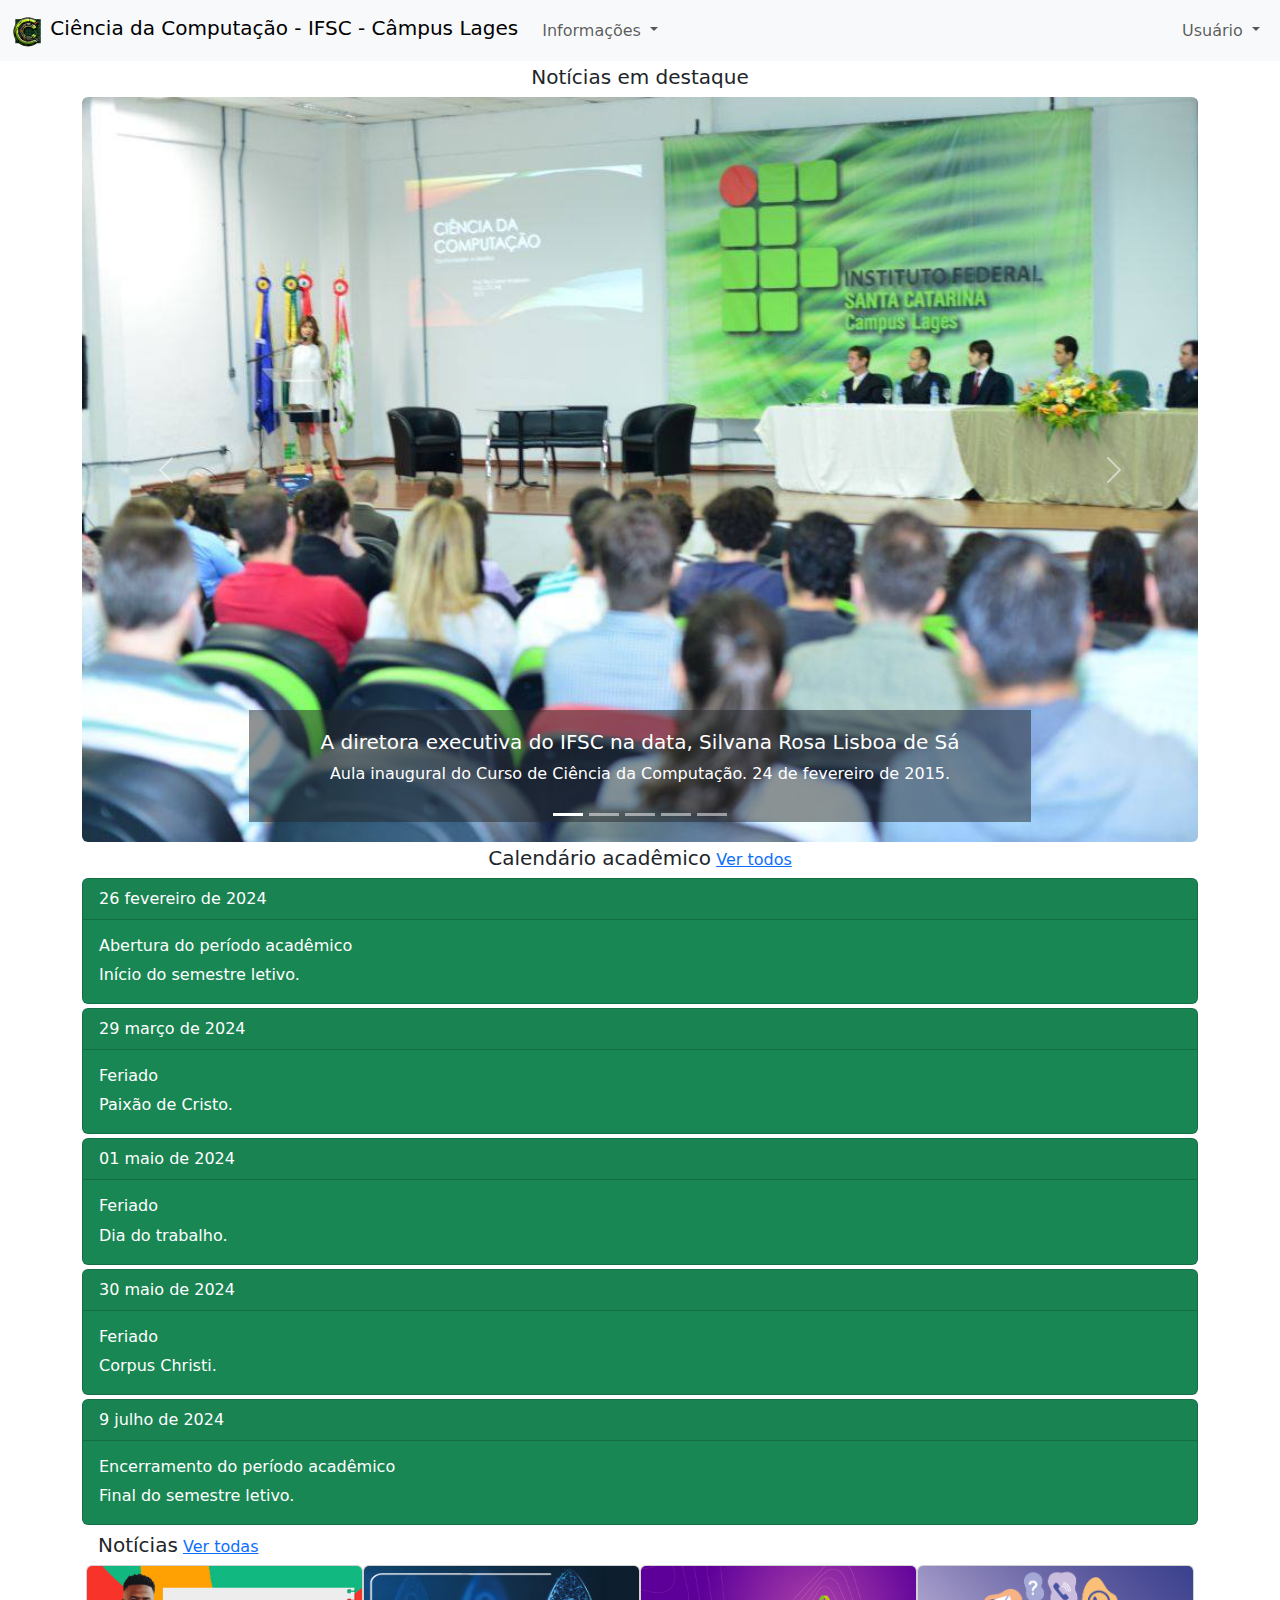
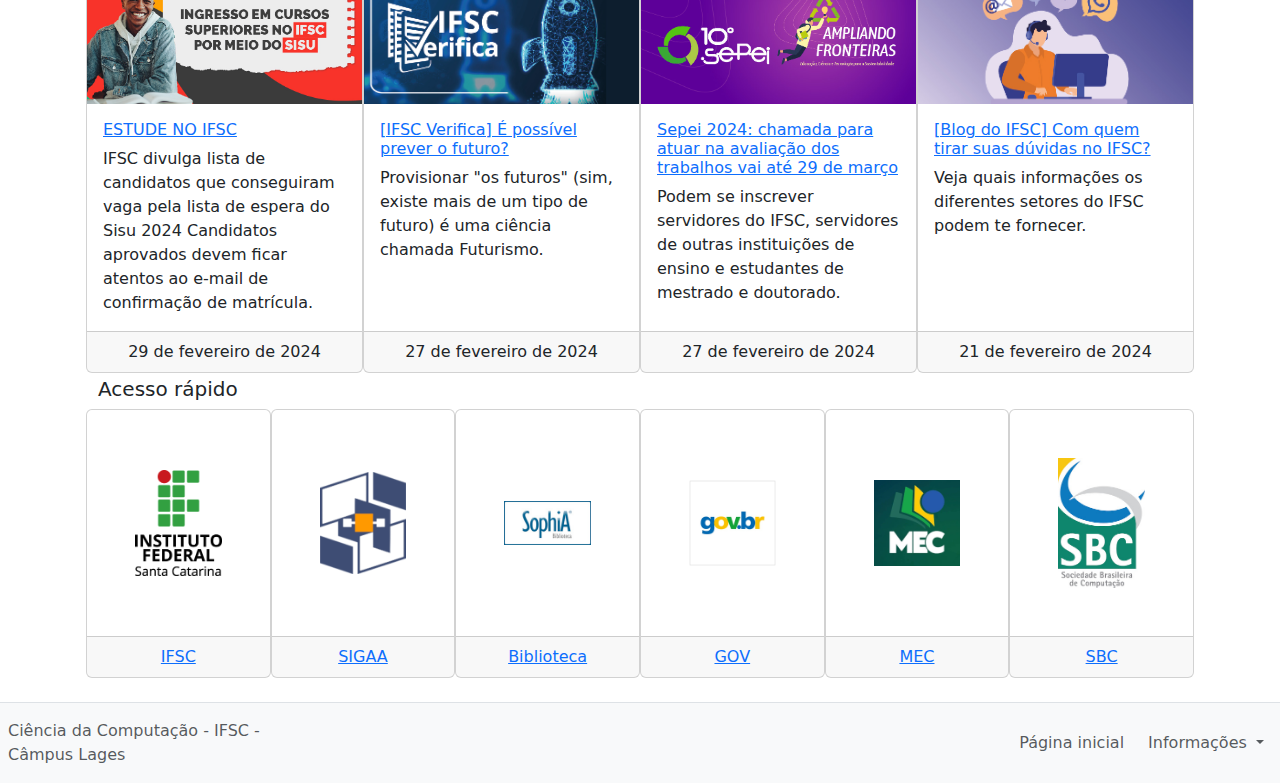
<file: Site-CC/index.html>
<!DOCTYPE html>
<html lang="pt-br">

<head>
    <meta charset="UTF-8">
    <meta name="viewport" content="width=device-width, initial-scale=1.0">
    <title>Ciência da Computação - IFSC - Câmpus Lages - Página Inicial</title>
    <link href="https://cdn.jsdelivr.net/npm/bootstrap@5.3.3/dist/css/bootstrap.min.css" rel="stylesheet"
        integrity="sha384-QWTKZyjpPEjISv5WaRU9OFeRpok6YctnYmDr5pNlyT2bRjXh0JMhjY6hW+ALEwIH" crossorigin="anonymous">
    <script src="https://cdn.jsdelivr.net/npm/bootstrap@5.3.3/dist/js/bootstrap.bundle.min.js"
        integrity="sha384-YvpcrYf0tY3lHB60NNkmXc5s9fDVZLESaAA55NDzOxhy9GkcIdslK1eN7N6jIeHz"
        crossorigin="anonymous"></script>
    <link rel="shortcut icon" href="./favicon.ico" type="image/x-icon">
</head>

<body>
    <!-- Navbar -->
    <nav class="navbar navbar-expand-lg bg-body-tertiary">
        <div class="container-fluid">
            <a class="navbar-brand" href="./">
                <img src="./img/logo_cc.png" alt="Logo" width="32" height="32" class="d-inline-block align-text-top">
                Ciência da Computação - IFSC - Câmpus Lages
            </a>
            <button class="navbar-toggler" type="button" data-bs-toggle="collapse"
                data-bs-target="#navbarSupportedContent" aria-controls="navbarSupportedContent" aria-expanded="false"
                aria-label="Toggle navigation">
                <span class="navbar-toggler-icon"></span>
            </button>
            <div class="collapse navbar-collapse" id="navbarSupportedContent">
                <ul class="navbar-nav me-auto mb-2 mb-lg-0">
                    <li class="nav-item dropdown">
                        <a class="nav-link dropdown-toggle" href="#" role="button" data-bs-toggle="dropdown"
                            aria-expanded="false">
                            Informações
                        </a>
                        <ul class="dropdown-menu">
                            <li><a class="dropdown-item" href="./historia/">História</a></li>
                            <li><a class="dropdown-item" href="./ppc/">Projeto Pedagógico do Curso (PPC)</a></li>
                            <li><a class="dropdown-item" href="./grade-curricular/">Grade curricular</a></li>
                            <li><a class="dropdown-item" href="./coordenacao/">Coordenação do curso</a></li>
                            <li><a class="dropdown-item" href="./atividades-complementares/">Atividades
                                    Complementares</a></li>
                            <li><a class="dropdown-item" href="./corpo-docente/">Corpo docente</a></li>
                            <li><a class="dropdown-item" href="./colegiado-e-nde">Colegiado e NDE</a></li>
                            <li><a class="dropdown-item" href="./egressos/">Egressos do curso</a></li>
                            <li><a class="dropdown-item" href="./intercambio-propicie/">Intercâmbio PROPICIE</a></li>
                            <li><a class="dropdown-item" href="./dupla-titulacao/">Dupla titulação</a></li>
                            <li><a class="dropdown-item" href="./estagios/">Estágios</a></li>
                            <li><a class="dropdown-item" href="./documentos-importantes/">Documentos importantes</a></li>
                            
                        </ul>
                    </li>
                </ul>
                <ul class="navbar-nav ms-auto mb-2 mb-lg-0">
                    <li class="nav-item dropdown">
                        <a class="nav-link dropdown-toggle" href="#" role="button" data-bs-toggle="dropdown"
                            aria-expanded="false">
                            Usuário
                        </a>
                        <ul class="dropdown-menu dropdown-menu-end">
                            <li><a class="dropdown-item" href="#">Área de usuário</a></li>
                            <li><a class="dropdown-item" href="#">Desconectar</a></li>
                        </ul>
                    </li>
                </ul>
            </div>
        </div>
    </nav>
    <div class="container">
        <main>
            <!-- Carrossel -->
            <div class="row mt-1">
                <div class="col-xxl-9 mb-1">
                    <div class="text-center">
                        <h5 class="d-inline-block">Notícias em destaque</h5>
                    </div>
                    <div id="id-carrosselNoticiaDestaque" class="carousel slide" data-bs-ride="carousel">
                        <div class="carousel-indicators">
                            <button type="button" data-bs-target="#id-carrosselNoticiaDestaque" data-bs-slide-to="0"
                                class="active" aria-current="true" aria-label="Slide 0"></button>
                            <button type="button" data-bs-target="#id-carrosselNoticiaDestaque" data-bs-slide-to="1"
                                aria-label="Slide 1"></button>
                            <button type="button" data-bs-target="#id-carrosselNoticiaDestaque" data-bs-slide-to="2"
                                aria-label="Slide 2"></button>
                            <button type="button" data-bs-target="#id-carrosselNoticiaDestaque" data-bs-slide-to="3"
                                aria-label="Slide 3"></button>
                            <button type="button" data-bs-target="#id-carrosselNoticiaDestaque" data-bs-slide-to="4"
                                aria-label="Slide 4"></button>
                        </div>
                        <div class="carousel-inner rounded">
                            <div class="carousel-item active">
                                <img src="./img/aula-inaugural.jpg" class="d-block w-100" alt="...">
                                <div class="carousel-caption d-none d-md-block bg-dark bg-opacity-50">
                                    <h5>A diretora executiva do IFSC na data, Silvana Rosa Lisboa de Sá</h5>
                                    <p>Aula inaugural do Curso de Ciência da Computação. 24 de fevereiro de 2015.</p>
                                </div>
                            </div>
                            <div class="carousel-item">
                                <img src="./img/aula-inaugural2.jpg" class="d-block w-100" alt="...">
                                <div class="carousel-caption d-none d-md-block bg-dark bg-opacity-50">
                                    <h5>Deputado Estadual Gabriel Ribeiro</h5>
                                    <p>Aula inaugural do Curso de Ciência da Computação. 24 de fevereiro de 2015.</p>
                                </div>
                            </div>
                            <div class="carousel-item">
                                <img src="./img/aula-inaugural3.jpg" class="d-block w-100" alt="...">
                                <div class="carousel-caption d-none d-md-block bg-dark bg-opacity-50">
                                    <h5>Diretor-geral em exercício do Câmpus Lages na data, Thiago Meneghel Rodrigues
                                    </h5>
                                    <p>Aula inaugural do Curso de Ciência da Computação. 24 de fevereiro de 2015.</p>
                                </div>
                            </div>
                            <div class="carousel-item">
                                <img src="./img/aula-inaugural4.jpg" class="d-block w-100" alt="...">
                                <div class="carousel-caption d-none d-md-block bg-dark bg-opacity-50">
                                    <h5>A aula inaugural foi ministrada pelo professor Raul Sidnei Wazlawick</h5>
                                    <p>Aula inaugural do Curso de Ciência da Computação. 24 de fevereiro de 2015.</p>
                                </div>
                            </div>
                            <div class="carousel-item">
                                <img src="./img/aula-inaugural5.jpg" class="d-block w-100" alt="...">
                                <div class="carousel-caption d-none d-md-block bg-dark bg-opacity-50">
                                    <h5>Público participante do evento</h5>
                                    <p>Aula inaugural do Curso de Ciência da Computação. 24 de fevereiro de 2015.</p>
                                </div>
                            </div>
                        </div>
                        <button class="carousel-control-prev" type="button"
                            data-bs-target="#id-carrosselNoticiaDestaque" data-bs-slide="prev">
                            <span class="carousel-control-prev-icon" aria-hidden="true"></span>
                            <span class="visually-hidden">Previous</span>
                        </button>
                        <button class="carousel-control-next" type="button"
                            data-bs-target="#id-carrosselNoticiaDestaque" data-bs-slide="next">
                            <span class="carousel-control-next-icon" aria-hidden="true"></span>
                            <span class="visually-hidden">Next</span>
                        </button>
                    </div>
                </div>
                <div class="col-xxl-3 my-auto">
                    <div class="text-center">
                        <h5 class="d-inline-block">Calendário acadêmico</h5>
                        <a href="#">Ver todos</a>
                    </div>
                    <div class="card text-bg-success mb-1">
                        <div class="card-header">26 fevereiro de 2024</div>
                        <div class="card-body">
                            <h6 class="card-title">Abertura do período acadêmico</h6>
                            <p class="card-text">Início do semestre letivo.</p>
                        </div>
                    </div>
                    <div class="card text-bg-success mb-1">
                        <div class="card-header">29 março de 2024</div>
                        <div class="card-body">
                            <h6 class="card-title">Feriado</h6>
                            <p class="card-text">Paixão de Cristo.</p>
                        </div>
                    </div>
                    <div class="card text-bg-success mb-1">
                        <div class="card-header">01 maio de 2024</div>
                        <div class="card-body">
                            <h6 class="card-title">Feriado</h6>
                            <p class="card-text">Dia do trabalho.</p>
                        </div>
                    </div>
                    <div class="card text-bg-success mb-1">
                        <div class="card-header">30 maio de 2024</div>
                        <div class="card-body">
                            <h6 class="card-title">Feriado</h6>
                            <p class="card-text">Corpus Christi.</p>
                        </div>
                    </div>
                    <div class="card text-bg-success mb-1">
                        <div class="card-header">9 julho de 2024</div>
                        <div class="card-body">
                            <h6 class="card-title">Encerramento do período acadêmico</h6>
                            <p class="card-text">Final do semestre letivo.</p>
                        </div>
                    </div>
                </div>
            </div>
            <!-- Notícias -->
            <div class="row mx-1 mt-1">
                <div class="col-12">
                    <h5 class="d-inline-block">Notícias</h5>
                    <a href="#">Ver todas</a>
                </div>
                <div class="card col-lg-3 col-md-6 px-0">
                    <img src="./img/noticia1.jpg" class="card-img-top" alt="...">
                    <div class="card-body">
                        <a href="https://www.ifsc.edu.br/web/noticias/w/ifsc-divulga-lista-de-candidatos-que-conseguiram-vaga-pela-lista-de-espera-do-sisu-2024"
                            target="_blank">
                            <h6>ESTUDE NO IFSC</h6>
                        </a>
                        <p class="card-text">IFSC divulga lista de candidatos que conseguiram vaga pela lista de
                            espera do Sisu 2024
                            Candidatos aprovados devem ficar atentos ao e-mail de confirmação de matrícula.</p>
                    </div>
                    <div class="card-footer text-center">
                        29 de fevereiro de 2024
                    </div>
                </div>
                <div class="card col-lg-3 col-md-6 px-0">
                    <img src="./img/noticia2.jpg" class="card-img-top" alt="...">
                    <div class="card-body">
                        <a href="https://www.ifsc.edu.br/web/noticias/w/-ifsc-verifica-e-possivel-prever-o-futuro-"
                            target="_blank">
                            <h6>[IFSC Verifica] É possível prever o futuro?</h6>
                        </a>
                        <p class="card-text">Provisionar "os futuros" (sim, existe mais de um tipo de futuro) é
                            uma
                            ciência chamada Futurismo.</p>
                    </div>
                    <div class="card-footer text-center">
                        27 de fevereiro de 2024
                    </div>
                </div>
                <div class="card col-lg-3 col-md-6 px-0">
                    <img src="./img/noticia3.jpg" class="card-img-top" alt="...">
                    <div class="card-body">
                        <a href="https://www.ifsc.edu.br/web/noticias/w/sepei-2024-chamada-para-atuar-na-avaliacao-dos-trabalhos-vai-ate-29-de-marco"
                            target="_blank">
                            <h6>Sepei 2024: chamada para atuar na avaliação dos trabalhos vai até 29 de março
                            </h6>
                        </a>
                        <p class="card-text">Podem se inscrever servidores do IFSC, servidores de outras
                            instituições de ensino e estudantes de mestrado e doutorado.</p>
                    </div>
                    <div class="card-footer text-center">
                        27 de fevereiro de 2024
                    </div>
                </div>
                <div class="card col-lg-3 col-md-6 px-0">
                    <img src="./img/noticia4.jpg" class="card-img-top" alt="...">
                    <div class="card-body">
                        <a href="https://www.ifsc.edu.br/web/noticias/w/-blog-do-ifsc-com-quem-tirar-suas-duvidas-no-ifsc-"
                            target="_blank">
                            <h6>[Blog do IFSC] Com quem tirar suas dúvidas no IFSC?</h6>
                        </a>
                        <p class="card-text">Veja quais informações os diferentes setores do IFSC podem te
                            fornecer.
                        </p>
                    </div>
                    <div class="card-footer text-center">
                        21 de fevereiro de 2024
                    </div>
                </div>
            </div>
            <!-- Acesso rápido -->
            <div class="row mx-1 mt-1">
                <h5 class="col-12">Acesso rápido</h5>
                <div class="card col-lg-2 col-md-4 col-6 px-0">
                    <div class="my-auto">
                        <img src="./img/acesso_ifsc.png" class="card-img-top p-5" alt="...">
                    </div>
                    <div class="card-footer text-center w-100">
                        <a href="https://www.ifsc.edu.br/curso-aberto/-/asset_publisher/nvqSsFwoxoh1/content/id/657450"
                            target="_blank">
                            <p class="card-text">IFSC</p>
                        </a>
                    </div>
                </div>
                <div class="card col-lg-2 col-md-4 col-6 px-0">
                    <div class="my-auto">
                        <img src="./img/acesso_sigaa.png" class="card-img-top p-5" alt="...">
                    </div>
                    <div class="card-footer text-center">
                        <a href="https://sigaa.ifsc.edu.br/sigaa/public/home.jsf" target="_blank">
                            <p class="card-text">SIGAA</p>
                        </a>
                    </div>
                </div>
                <div class="card col-lg-2 col-md-4 col-6 px-0">
                    <div class="my-auto">
                        <img src="./img/acesso_sophia.jpg" class="card-img-top p-5" alt="...">
                    </div>
                    <div class="card-footer text-center">
                        <a href="https://biblioteca.ifsc.edu.br/" target="_blank">
                            <p class="card-text">Biblioteca</p>
                        </a>
                    </div>
                </div>
                <div class="card col-lg-2 col-md-4 col-6 px-0">
                    <div class="my-auto">
                        <img src="./img/acesso_gov.png" class="card-img-top p-5" alt="...">
                    </div>
                    <div class="card-footer text-center">
                        <a href="https://www.gov.br/" target="_blank">
                            <p class="card-text">GOV</p>
                        </a>
                    </div>
                </div>
                <div class="card col-lg-2 col-md-4 col-6 px-0">
                    <div class="my-auto">
                        <img src="./img/acesso_mec.jpg" class="card-img-top p-5" alt="...">
                    </div>
                    <div class="card-footer text-center">
                        <a href="https://www.gov.br/mec/" target="_blank">
                            <p class="card-text">MEC</p>
                        </a>
                    </div>
                </div>
                <div class="card col-lg-2 col-md-4 col-6 px-0">
                    <div class="my-auto">
                        <img src="./img/acesso_sbc.jpeg" class="card-img-top p-5" alt="...">
                    </div>
                    <div class="card-footer text-center">
                        <a href="https://www.sbc.org.br/" target="_blank">
                            <p class="card-text">SBC</p>
                        </a>
                    </div>
                </div>
            </div>
        </main>
    </div>
    <footer class="d-flex flex-wrap justify-content-between align-items-center mx-0 py-3 mt-4 border-top bg-light">
        <p class="col-md-3 mb-0 text-body-secondary mx-2">Ciência da Computação - IFSC - Câmpus Lages</p>

        <a href="/"
            class="col-md-4 d-flex align-items-center justify-content-center mb-3 mb-md-0 me-md-auto link-body-emphasis text-decoration-none">
            <svg class="bi me-2" width="40" height="32">
                <use xlink:href="#bootstrap"></use>
            </svg>
        </a>

        <ul class="nav col-md-4 justify-content-end">
            <li class="nav-item"><a href="./" class="nav-link px-2 text-body-secondary">Página inicial</a>
            </li>
            <li class="nav-item dropdown">
                <a class="nav-link dropdown-toggle text-body-secondary" href="#" role="button" data-bs-toggle="dropdown"
                    aria-expanded="false">
                    Informações
                </a>
                <ul class="dropdown-menu">
                    <li><a class="dropdown-item" href="./historia/">História</a></li>
                    <li><a class="dropdown-item" href="./ppc/">Projeto Pedagógico do Curso (PPC)</a></li>
                    <li><a class="dropdown-item" href="./grade-curricular/">Grade curricular</a></li>
                    <li><a class="dropdown-item" href="./coordenacao/">Coordenação do curso</a></li>
                    <li><a class="dropdown-item" href="./atividades-complementares/">Atividades Complementares</a></li>
                    <li><a class="dropdown-item" href="./corpo-docente/">Corpo docente</a></li>
                    <li><a class="dropdown-item" href="./colegiado-e-nde">Colegiado e NDE</a></li>
                    <li><a class="dropdown-item" href="./egressos/">Egressos do curso</a></li>
                    <li><a class="dropdown-item" href="./intercambio-propicie/">Intercâmbio PROPICIE</a></li>
                    <li><a class="dropdown-item" href="./dupla-titulacao/">Dupla titulação</a></li>
                    <li><a class="dropdown-item" href="./estagios/">Estágios</a></li>
                    <li><a class="dropdown-item" href="./documentos-importantes/">Documentos importantes</a></li>
                </ul>
            </li>
        </ul>
    </footer>
</body>

</html>
</file>
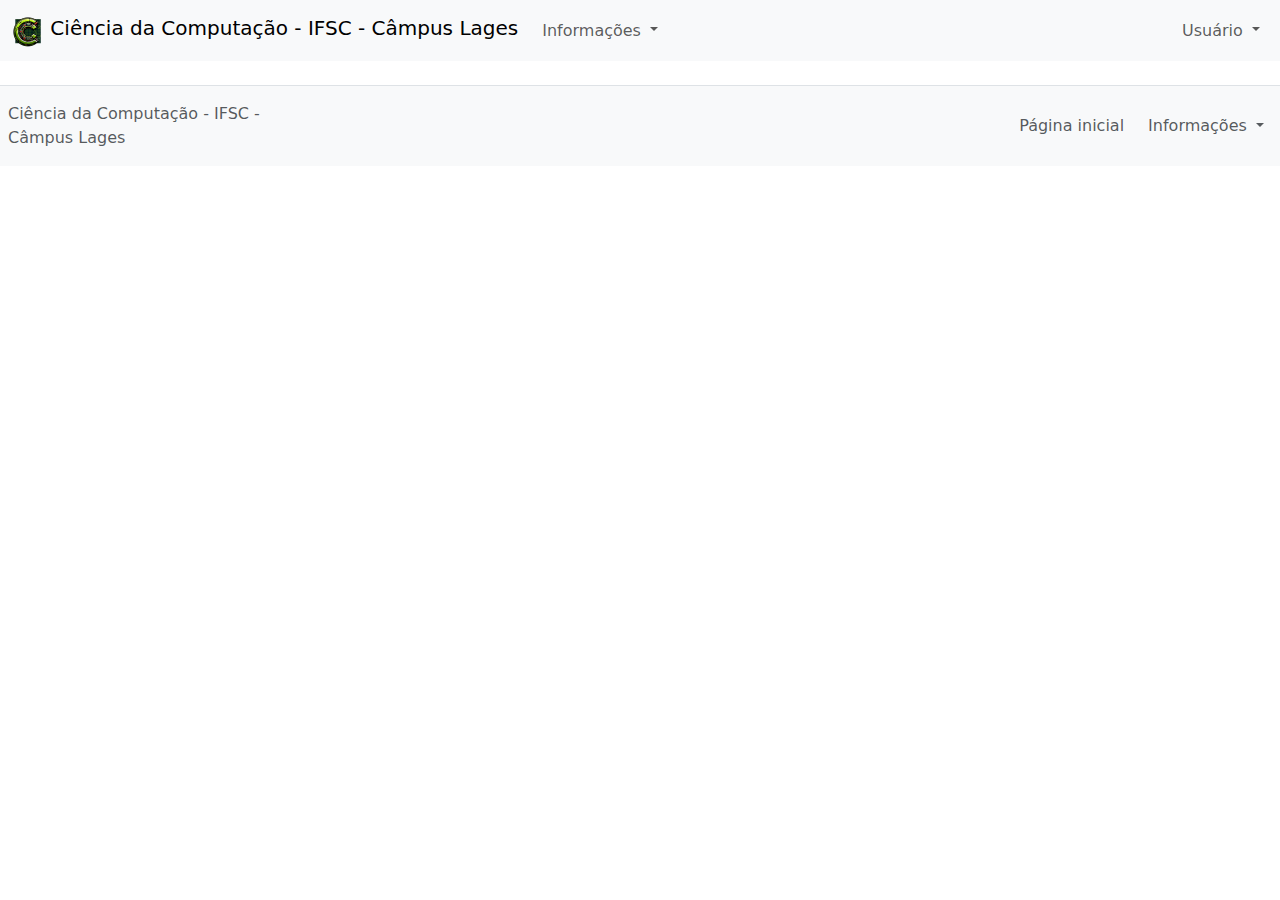
<file: Site-CC/atividades-complementares/index.html>
<!DOCTYPE html>
<html lang="pt-br">

<head>
    <meta charset="UTF-8">
    <meta name="viewport" content="width=device-width, initial-scale=1.0">
    <title>Ciência da Computação - IFSC - Câmpus Lages - Atividades Complementares</title>
    <link href="https://cdn.jsdelivr.net/npm/bootstrap@5.3.3/dist/css/bootstrap.min.css" rel="stylesheet"
        integrity="sha384-QWTKZyjpPEjISv5WaRU9OFeRpok6YctnYmDr5pNlyT2bRjXh0JMhjY6hW+ALEwIH" crossorigin="anonymous">
    <script src="https://cdn.jsdelivr.net/npm/bootstrap@5.3.3/dist/js/bootstrap.bundle.min.js"
        integrity="sha384-YvpcrYf0tY3lHB60NNkmXc5s9fDVZLESaAA55NDzOxhy9GkcIdslK1eN7N6jIeHz"
        crossorigin="anonymous"></script>
    <link rel="shortcut icon" href="../favicon.ico" type="image/x-icon">
</head>

<body>
    <!-- Navbar -->
    <nav class="navbar navbar-expand-lg bg-body-tertiary">
        <div class="container-fluid">
            <a class="navbar-brand" href="../">
                <img src="../img/logo_cc.png" alt="Logo" width="32" height="32" class="d-inline-block align-text-top">
                Ciência da Computação - IFSC - Câmpus Lages
            </a>
            <button class="navbar-toggler" type="button" data-bs-toggle="collapse"
                data-bs-target="#navbarSupportedContent" aria-controls="navbarSupportedContent" aria-expanded="false"
                aria-label="Toggle navigation">
                <span class="navbar-toggler-icon"></span>
            </button>
            <div class="collapse navbar-collapse" id="navbarSupportedContent">
                <ul class="navbar-nav me-auto mb-2 mb-lg-0">
                    <li class="nav-item dropdown">
                        <a class="nav-link dropdown-toggle" href="#" role="button" data-bs-toggle="dropdown"
                            aria-expanded="false">
                            Informações
                        </a>
                        <ul class="dropdown-menu">
                            <li><a class="dropdown-item" href="../historia/">História</a></li>
                            <li><a class="dropdown-item" href="../ppc/">Projeto Pedagógico do Curso (PPC)</a></li>
                            <li><a class="dropdown-item" href="../grade-curricular/">Grade curricular</a></li>
                            <li><a class="dropdown-item" href="../coordenacao/">Coordenação do curso</a></li>
                            <li><a class="dropdown-item" href="../atividades-complementares/">Atividades
                                    Complementares</a></li>
                            <li><a class="dropdown-item" href="../corpo-docente/">Corpo docente</a></li>
                            <li><a class="dropdown-item" href="../colegiado-e-nde">Colegiado e NDE</a></li>
                            <li><a class="dropdown-item" href="../egressos/">Egressos do curso</a></li>
                            <li><a class="dropdown-item" href="../intercambio-propicie/">Intercâmbio PROPICIE</a></li>
                            <li><a class="dropdown-item" href="../dupla-titulacao/">Dupla titulação</a></li>
                            <li><a class="dropdown-item" href="../estagios/">Estágios</a></li>
                            <li><a class="dropdown-item" href="../documentos-importantes/">Documentos importantes</a>
                            </li>
                        </ul>
                    </li>
                </ul>
                <ul class="navbar-nav ms-auto mb-2 mb-lg-0">
                    <li class="nav-item dropdown">
                        <a class="nav-link dropdown-toggle" href="#" role="button" data-bs-toggle="dropdown"
                            aria-expanded="false">
                            Usuário
                        </a>
                        <ul class="dropdown-menu dropdown-menu-end">
                            <li><a class="dropdown-item" href="#">Área de usuário</a></li>
                            <li><a class="dropdown-item" href="#">Desconectar</a></li>
                        </ul>
                    </li>
                </ul>
            </div>
        </div>
    </nav>
    <div class="container">
        <main>

        </main>
    </div>
    <footer class="d-flex flex-wrap justify-content-between align-items-center mx-0 py-3 mt-4 border-top bg-light">
        <p class="col-md-3 mb-0 text-body-secondary mx-2">Ciência da Computação - IFSC - Câmpus Lages</p>

        <a href="/"
            class="col-md-4 d-flex align-items-center justify-content-center mb-3 mb-md-0 me-md-auto link-body-emphasis text-decoration-none">
            <svg class="bi me-2" width="40" height="32">
                <use xlink:href="#bootstrap"></use>
            </svg>
        </a>

        <ul class="nav col-md-4 justify-content-end">
            <li class="nav-item"><a href="../" class="nav-link px-2 text-body-secondary">Página inicial</a>
            </li>
            <li class="nav-item dropdown">
                <a class="nav-link dropdown-toggle text-body-secondary" href="#" role="button" data-bs-toggle="dropdown"
                    aria-expanded="false">
                    Informações
                </a>
                <ul class="dropdown-menu">
                    <li><a class="dropdown-item" href="../historia/">História</a></li>
                    <li><a class="dropdown-item" href="../ppc/">Projeto Pedagógico do Curso (PPC)</a></li>
                    <li><a class="dropdown-item" href="../grade-curricular/">Grade curricular</a></li>
                    <li><a class="dropdown-item" href="../coordenacao/">Coordenação do curso</a></li>
                    <li><a class="dropdown-item" href="../atividades-complementares/">Atividades Complementares</a></li>
                    <li><a class="dropdown-item" href="../corpo-docente/">Corpo docente</a></li>
                    <li><a class="dropdown-item" href="../colegiado-e-nde">Colegiado e NDE</a></li>
                    <li><a class="dropdown-item" href="../egressos/">Egressos do curso</a></li>
                    <li><a class="dropdown-item" href="../intercambio-propicie/">Intercâmbio PROPICIE</a></li>
                    <li><a class="dropdown-item" href="../dupla-titulacao/">Dupla titulação</a></li>
                    <li><a class="dropdown-item" href="../estagios/">Estágios</a></li>
                    <li><a class="dropdown-item" href="../documentos-importantes/">Documentos importantes</a></li>
                </ul>
            </li>
        </ul>
    </footer>
</body>

</html>
</file>
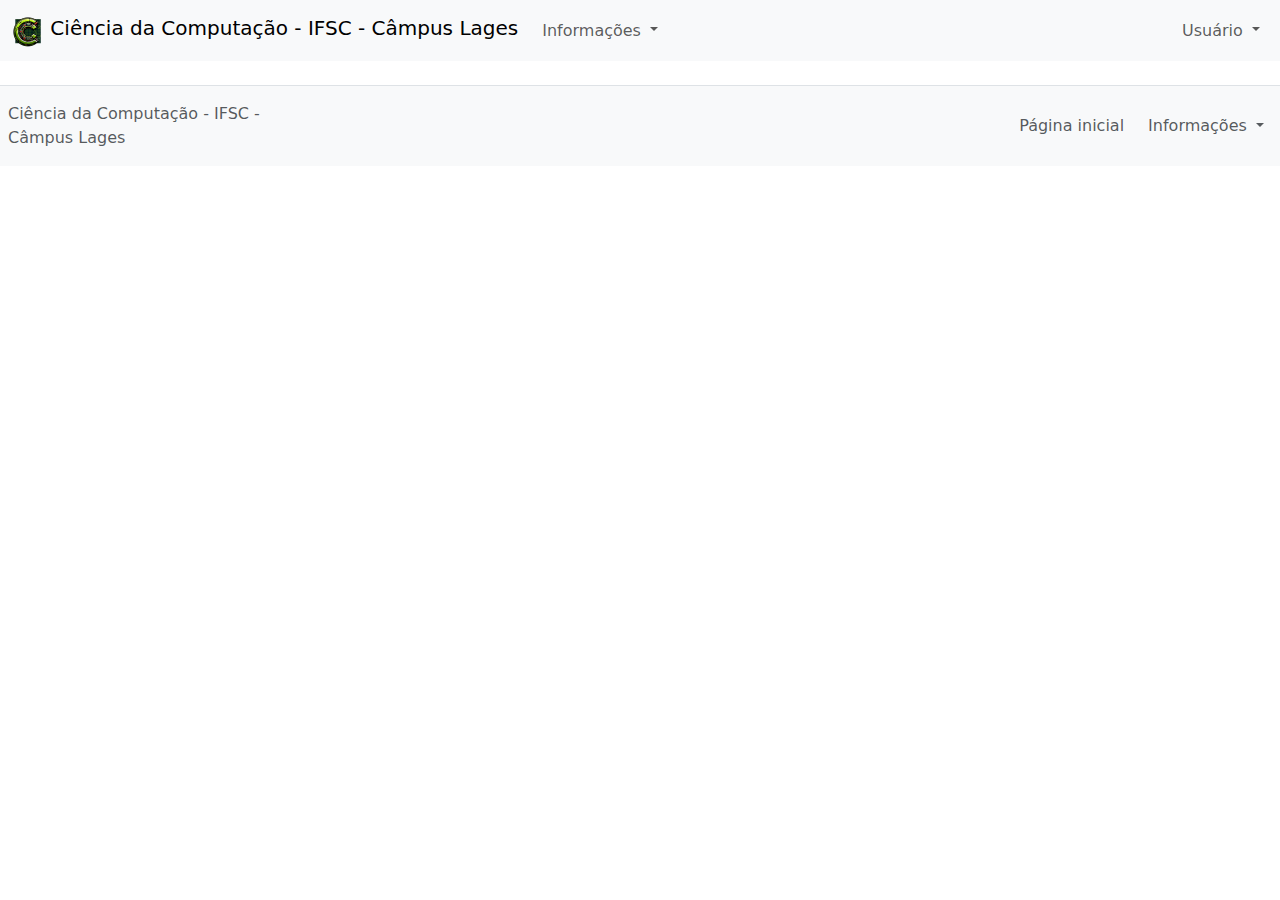
<file: Site-CC/colegiado-e-nde/index.html>
<!DOCTYPE html>
<html lang="pt-br">

<head>
    <meta charset="UTF-8">
    <meta name="viewport" content="width=device-width, initial-scale=1.0">
    <title>Ciência da Computação - IFSC - Câmpus Lages - Colegiado e NDE</title>
    <link href="https://cdn.jsdelivr.net/npm/bootstrap@5.3.3/dist/css/bootstrap.min.css" rel="stylesheet"
        integrity="sha384-QWTKZyjpPEjISv5WaRU9OFeRpok6YctnYmDr5pNlyT2bRjXh0JMhjY6hW+ALEwIH" crossorigin="anonymous">
    <script src="https://cdn.jsdelivr.net/npm/bootstrap@5.3.3/dist/js/bootstrap.bundle.min.js"
        integrity="sha384-YvpcrYf0tY3lHB60NNkmXc5s9fDVZLESaAA55NDzOxhy9GkcIdslK1eN7N6jIeHz"
        crossorigin="anonymous"></script>
    <link rel="shortcut icon" href="../favicon.ico" type="image/x-icon">
</head>

<body>
    <!-- Navbar -->
    <nav class="navbar navbar-expand-lg bg-body-tertiary">
        <div class="container-fluid">
            <a class="navbar-brand" href="../">
                <img src="../img/logo_cc.png" alt="Logo" width="32" height="32" class="d-inline-block align-text-top">
                Ciência da Computação - IFSC - Câmpus Lages
            </a>
            <button class="navbar-toggler" type="button" data-bs-toggle="collapse"
                data-bs-target="#navbarSupportedContent" aria-controls="navbarSupportedContent" aria-expanded="false"
                aria-label="Toggle navigation">
                <span class="navbar-toggler-icon"></span>
            </button>
            <div class="collapse navbar-collapse" id="navbarSupportedContent">
                <ul class="navbar-nav me-auto mb-2 mb-lg-0">
                    <li class="nav-item dropdown">
                        <a class="nav-link dropdown-toggle" href="#" role="button" data-bs-toggle="dropdown"
                            aria-expanded="false">
                            Informações
                        </a>
                        <ul class="dropdown-menu">
                            <li><a class="dropdown-item" href="../historia/">História</a></li>
                            <li><a class="dropdown-item" href="../ppc/">Projeto Pedagógico do Curso (PPC)</a></li>
                            <li><a class="dropdown-item" href="../grade-curricular/">Grade curricular</a></li>
                            <li><a class="dropdown-item" href="../coordenacao/">Coordenação do curso</a></li>
                            <li><a class="dropdown-item" href="../atividades-complementares/">Atividades
                                    Complementares</a></li>
                            <li><a class="dropdown-item" href="../corpo-docente/">Corpo docente</a></li>
                            <li><a class="dropdown-item" href="../colegiado-e-nde">Colegiado e NDE</a></li>
                            <li><a class="dropdown-item" href="../egressos/">Egressos do curso</a></li>
                            <li><a class="dropdown-item" href="../intercambio-propicie/">Intercâmbio PROPICIE</a></li>
                            <li><a class="dropdown-item" href="../dupla-titulacao/">Dupla titulação</a></li>
                            <li><a class="dropdown-item" href="../estagios/">Estágios</a></li>
                            <li><a class="dropdown-item" href="../documentos-importantes/">Documentos importantes</a>
                            </li>
                        </ul>
                    </li>
                </ul>
                <ul class="navbar-nav ms-auto mb-2 mb-lg-0">
                    <li class="nav-item dropdown">
                        <a class="nav-link dropdown-toggle" href="#" role="button" data-bs-toggle="dropdown"
                            aria-expanded="false">
                            Usuário
                        </a>
                        <ul class="dropdown-menu dropdown-menu-end">
                            <li><a class="dropdown-item" href="#">Área de usuário</a></li>
                            <li><a class="dropdown-item" href="#">Desconectar</a></li>
                        </ul>
                    </li>
                </ul>
            </div>
        </div>
    </nav>
    <div class="container">
        <main>

        </main>
    </div>
    <footer class="d-flex flex-wrap justify-content-between align-items-center mx-0 py-3 mt-4 border-top bg-light">
        <p class="col-md-3 mb-0 text-body-secondary mx-2">Ciência da Computação - IFSC - Câmpus Lages</p>

        <a href="/"
            class="col-md-4 d-flex align-items-center justify-content-center mb-3 mb-md-0 me-md-auto link-body-emphasis text-decoration-none">
            <svg class="bi me-2" width="40" height="32">
                <use xlink:href="#bootstrap"></use>
            </svg>
        </a>

        <ul class="nav col-md-4 justify-content-end">
            <li class="nav-item"><a href="../" class="nav-link px-2 text-body-secondary">Página inicial</a>
            </li>
            <li class="nav-item dropdown">
                <a class="nav-link dropdown-toggle text-body-secondary" href="#" role="button" data-bs-toggle="dropdown"
                    aria-expanded="false">
                    Informações
                </a>
                <ul class="dropdown-menu">
                    <li><a class="dropdown-item" href="../historia/">História</a></li>
                    <li><a class="dropdown-item" href="../ppc/">Projeto Pedagógico do Curso (PPC)</a></li>
                    <li><a class="dropdown-item" href="../grade-curricular/">Grade curricular</a></li>
                    <li><a class="dropdown-item" href="../coordenacao/">Coordenação do curso</a></li>
                    <li><a class="dropdown-item" href="../atividades-complementares/">Atividades Complementares</a></li>
                    <li><a class="dropdown-item" href="../corpo-docente/">Corpo docente</a></li>
                    <li><a class="dropdown-item" href="../colegiado-e-nde">Colegiado e NDE</a></li>
                    <li><a class="dropdown-item" href="../egressos/">Egressos do curso</a></li>
                    <li><a class="dropdown-item" href="../intercambio-propicie/">Intercâmbio PROPICIE</a></li>
                    <li><a class="dropdown-item" href="../dupla-titulacao/">Dupla titulação</a></li>
                    <li><a class="dropdown-item" href="../estagios/">Estágios</a></li>
                    <li><a class="dropdown-item" href="../documentos-importantes/">Documentos importantes</a></li>
                </ul>
            </li>
        </ul>
    </footer>
</body>

</html>
</file>
<file: Pagina-Lista/styles.css>
body {
    font-family: 'Arial', sans-serif;
    background-color: #f5f5f5;
    color: #333;
    margin: 0;
    padding: 0;
}

.container {
    margin: 20px auto;
    max-width: 800px;
    background-color: #fff;
    padding: 20px;
    box-shadow: 0 0 10px rgba(0, 0, 0, 0.1);
    border-radius: 8px;
}

a {
    color: #007bff;
    text-decoration: none;
}

a:hover {
    text-decoration: underline;
}

.row {
    display: flex;
    align-items: center;
    margin-bottom: 20px;
}

.col-3 img {
    border-radius: 8px;
}

.text-center {
    text-align: center;
    margin-bottom: 20px;
}

strong {
    display: block;
    margin: 10px 0;
    font-weight: bold;
}

div > span {
    display: block;
    margin-top: 10px;
    font-size: 1.2em;
}
</file>
<file: Pagina-Lista1/styles.css>
body {
    font-family: 'Arial', sans-serif;
    background-color: #f5f5f5;
    color: #333;
    margin: 0;
    padding: 0;
}

.container {
    margin: 20px auto;
    max-width: 800px;
    background-color: #fff;
    padding: 20px;
    box-shadow: 0 0 10px rgba(0, 0, 0, 0.1);
    border-radius: 8px;
}

a {
    color: #007bff;
    text-decoration: none;
}

a:hover {
    text-decoration: underline;
}

.row {
    display: flex;
    align-items: center;
    margin-bottom: 20px;
}

.col-3 img {
    border-radius: 8px;
}

.text-center {
    text-align: center;
    margin-bottom: 20px;
}

strong {
    display: block;
    margin: 10px 0;
    font-weight: bold;
}

div > span {
    display: block;
    margin-top: 10px;
    font-size: 1.2em;
}
</file>
<file: Pagina-Lista2/styles.css>
body {
    font-family: 'Arial', sans-serif;
    background-color: #f5f5f5;
    color: #333;
    margin: 0;
    padding: 0;
}

.container {
    margin: 20px auto;
    max-width: 800px;
    background-color: #fff;
    padding: 20px;
    box-shadow: 0 0 10px rgba(0, 0, 0, 0.1);
    border-radius: 8px;
}

a {
    color: #007bff;
    text-decoration: none;
}

a:hover {
    text-decoration: underline;
}

.row {
    display: flex;
    align-items: center;
    margin-bottom: 20px;
}

.col-3 img {
    border-radius: 8px;
}

.text-center {
    text-align: center;
    margin-bottom: 20px;
}

strong {
    display: block;
    margin: 10px 0;
    font-weight: bold;
}

div > span {
    display: block;
    margin-top: 10px;
    font-size: 1.2em;
}
</file>
<file: Pagina-Lista3/styles.css>
body {
    font-family: 'Arial', sans-serif;
    background-color: #f5f5f5;
    color: #333;
    margin: 0;
    padding: 0;
}

.container {
    margin: 20px auto;
    max-width: 800px;
    background-color: #fff;
    padding: 20px;
    box-shadow: 0 0 10px rgba(0, 0, 0, 0.1);
    border-radius: 8px;
}

a {
    color: #007bff;
    text-decoration: none;
}

a:hover {
    text-decoration: underline;
}

.row {
    display: flex;
    align-items: center;
    margin-bottom: 20px;
}

.col-3 img {
    border-radius: 8px;
}

.text-center {
    text-align: center;
    margin-bottom: 20px;
}

strong {
    display: block;
    margin: 10px 0;
    font-weight: bold;
}

div > span {
    display: block;
    margin-top: 10px;
    font-size: 1.2em;
}
</file>
<file: Pagina-Lista4/styles.css>
body {
    font-family: 'Arial', sans-serif;
    background-color: #f5f5f5;
    color: #333;
    margin: 0;
    padding: 0;
}

.container {
    margin: 20px auto;
    max-width: 800px;
    background-color: #fff;
    padding: 20px;
    box-shadow: 0 0 10px rgba(0, 0, 0, 0.1);
    border-radius: 8px;
}

a {
    color: #007bff;
    text-decoration: none;
}

a:hover {
    text-decoration: underline;
}

.row {
    display: flex;
    align-items: center;
    margin-bottom: 20px;
}

.col-3 img {
    border-radius: 8px;
}

.text-center {
    text-align: center;
    margin-bottom: 20px;
}

strong {
    display: block;
    margin: 10px 0;
    font-weight: bold;
}

div > span {
    display: block;
    margin-top: 10px;
    font-size: 1.2em;
}
</file>
